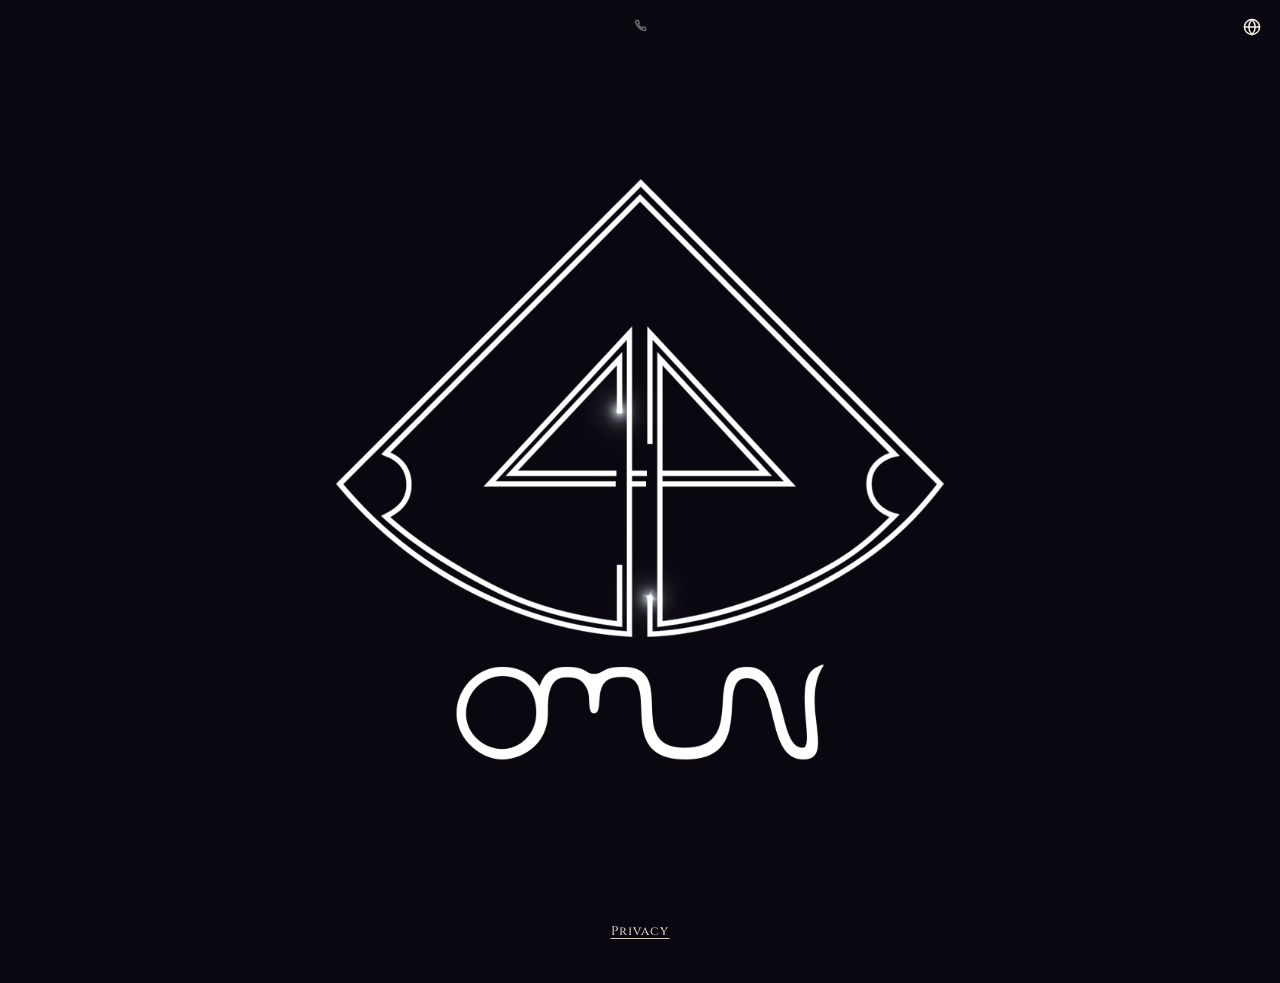
<file: index.html>
<!DOCTYPE html>
<html lang="en">
<head>
  <meta charset="utf-8">
  <meta name="viewport" content="width=device-width, initial-scale=1, viewport-fit=cover">
  <title>Omun</title>
  <meta name="description" content="Omun">
  <meta name="theme-color" content="#0B0710">
  <meta name="color-scheme" content="dark">
  <link rel="canonical" href="https://omun.net/">
  <link rel="alternate" hreflang="en" href="https://omun.net/">
  <link rel="alternate" hreflang="fr" href="https://omun.net/fr/">
  <link rel="alternate" hreflang="es" href="https://omun.net/es/">
  <link rel="alternate" hreflang="ca" href="https://omun.net/ca/">
  <link rel="alternate" hreflang="x-default" href="https://omun.net/">

  <meta property="og:type" content="website">
  <meta property="og:site_name" content="Omun">
  <meta property="og:title" content="Omun">
  <meta property="og:description" content="Omun">
  <meta property="og:url" content="https://omun.net/">
  <meta property="og:locale" content="en_GB">
  <meta property="og:locale:alternate" content="fr_FR">
  <meta property="og:locale:alternate" content="es_ES">
  <meta property="og:locale:alternate" content="ca_ES">
  <meta property="og:image" content="https://omun.net/assets/og.png">
  <meta property="og:image:width" content="1200">
  <meta property="og:image:height" content="630">
  <meta property="og:image:alt" content="Omun">
  <meta name="twitter:card" content="summary_large_image">
  <meta name="twitter:title" content="Omun">
  <meta name="twitter:description" content="Omun">
  <meta name="twitter:image" content="https://omun.net/assets/og.png">

  <link rel="icon" href="/favicon.ico" sizes="any">
  <link rel="icon" type="image/png" sizes="32x32" href="/assets/favicon-32.png">
  <link rel="icon" type="image/png" sizes="192x192" href="/assets/favicon-192.png">
  <link rel="icon" type="image/png" sizes="512x512" href="/assets/icon-512.png">
  <link rel="apple-touch-icon" href="/assets/apple-touch-icon.png">
  <link rel="stylesheet" href="/css/styles.css">
  <style>html,body{background:#0B0710;color:#F3EEE6}</style>
  <script>
    try {
      var saved = localStorage.getItem("omun-lang");
      var path = location.pathname;
      if ((path === "/" || path === "/index.html") && (saved === "fr" || saved === "es" || saved === "ca")) {
        location.replace("/" + saved + "/");
      }
    } catch (e) {}
  </script>
</head>
<body>
  <header class="site-header">
    <a class="skip" href="#content" data-i18n="skip">Skip to content</a>
    <nav class="social" aria-label="Social" data-i18n-aria="social.label">
      <ul id="social-list"></ul>
    </nav>
    <nav class="icon-nav" aria-label="Menu" data-i18n-aria="menu.label">
    <ul id="menu-list"></ul>
      <ul>
        <li class="contact">
          <button type="button" class="contact-btn" id="contact-btn" aria-haspopup="dialog" aria-expanded="false" aria-controls="contact-panel" data-i18n-aria="icon.contact" data-i18n-title="icon.contact" aria-label="Contact" title="Contact">
            <svg viewBox="0 0 24 24" width="20" height="20" aria-hidden="true" focusable="false">
              <path d="M8 4.2h2.1l1.1 2.9-1.5 1a11.2 11.2 0 0 0 5.2 5.2l1-1.5 2.9 1.1v2.1c0 .7-.5 1.3-1.2 1.4A14.4 14.4 0 0 1 6.6 5.4c.1-.7.7-1.2 1.4-1.2z" fill="none" stroke="currentColor" stroke-width="1.6" stroke-linejoin="round"></path>
            </svg>
          </button>
          <div id="contact-panel" class="contact-panel" role="dialog" aria-modal="false" aria-labelledby="contact-heading" hidden>
            <div class="contact-head">
              <h2 id="contact-heading" data-i18n="form.title">Contact</h2>
              <button type="button" class="contact-close" id="contact-close" data-i18n-aria="form.close" aria-label="Close">
                <svg viewBox="0 0 24 24" width="16" height="16" aria-hidden="true" focusable="false">
                  <path d="M6 6l12 12M18 6 6 18" fill="none" stroke="currentColor" stroke-width="1.6" stroke-linecap="round"></path>
                </svg>
              </button>
            </div>
            <form id="contact-form" class="contact-form" action="#" method="post">
              <div class="field-row">
                <div class="field">
                  <label for="contact-name"><span data-i18n="form.name">Name</span></label>
                  <input id="contact-name" name="name" type="text" autocomplete="given-name" required maxlength="80">
                </div>
                <div class="field">
                  <label for="contact-surname"><span data-i18n="form.surname">Surname</span> <span class="opt" data-i18n="form.optional">optional</span></label>
                  <input id="contact-surname" name="surname" type="text" autocomplete="family-name" maxlength="80">
                </div>
              </div>
              <div class="field">
                <label for="contact-email"><span data-i18n="form.email">Email</span></label>
                <input id="contact-email" name="email" type="email" autocomplete="email" inputmode="email" required maxlength="120">
              </div>
              <div class="field">
                <label for="contact-phone"><span data-i18n="form.phone">Phone</span> <span class="opt" data-i18n="form.optional">optional</span></label>
                <input id="contact-phone" name="phone" type="tel" autocomplete="tel" inputmode="tel" maxlength="40" pattern="[0-9 +().-]{0,40}">
              </div>
              <div class="field">
                <label for="contact-message"><span data-i18n="form.message">Message</span></label>
                <textarea id="contact-message" name="message" rows="4" required maxlength="4000"></textarea>
              </div>
              <div class="hp" aria-hidden="true">
                <label for="contact-company">Company</label>
                <input id="contact-company" name="company" type="text" tabindex="-1" autocomplete="off">
              </div>
              <button type="button" class="attach-btn" id="contact-attach">
                <svg viewBox="0 0 24 24" width="18" height="18" aria-hidden="true" focusable="false">
                  <path d="M8.2 12.4 13.5 7a3.2 3.2 0 0 1 4.5 4.5l-6.6 6.6a4.4 4.4 0 0 1-6.2-6.2l6.2-6.2" fill="none" stroke="currentColor" stroke-width="1.6" stroke-linecap="round"></path>
                </svg>
                <span data-i18n="form.attach">Attach files</span>
              </button>
              <input id="contact-file" class="file-input" type="file" accept="image/*,video/*,application/pdf" multiple tabindex="-1" aria-hidden="true">
              <ul class="file-list" id="contact-files" data-i18n-aria="form.fileList" aria-label="Attached files"></ul>
              <p class="file-total" id="contact-total" hidden></p>
              <p class="consent">
                <input id="contact-consent" name="consent" type="checkbox" required>
                <label for="contact-consent"><span data-i18n="form.consentBefore">I agree that my data may be used to answer this enquiry, as described in the </span></label><a href="/privacy/" data-i18n="form.privacy">privacy policy</a><span data-i18n="form.consentAfter">.</span>
              </p>
              <div class="form-notice">
                <p data-i18n="form.notice">The purpose is to answer your enquiry. The legal basis is your consent. This site stores nothing: your message and files are sent by email and kept only as long as needed to handle the enquiry, then deleted. For any request about your data (access, rectification, erasure, and so on) use this contact form. You can complain to the AEPD.</p>
                <p data-i18n="form.noticeAge">If you are under 14, you need permission from your father, mother or guardian.</p>
                <p data-i18n="form.noticeSensitive">Don't send sensitive data or photos or videos of other people without their permission.</p>
                <p><a href="/privacy/" data-i18n="form.noticePolicy">Privacy policy</a></p>
              </div>
              <div class="form-actions">
                <button type="submit" class="contact-send" id="contact-send" data-i18n="form.send">Send</button>
              </div>
              <p id="contact-status" class="form-status" role="status" aria-live="polite"></p>
            </form>
          </div>
        </li>
      </ul>
    </nav>
    <div class="lang">
      <button type="button" class="lang-btn" id="lang-btn" aria-haspopup="listbox" aria-expanded="false" aria-controls="lang-menu" aria-label="Choose language" data-i18n-aria="lang.label">
        <svg viewBox="0 0 24 24" width="22" height="22" aria-hidden="true" focusable="false">
          <circle cx="12" cy="12" r="8.25" fill="none" stroke="currentColor" stroke-width="1.6"></circle>
          <path d="M3.75 12h16.5" fill="none" stroke="currentColor" stroke-width="1.6" stroke-linecap="round"></path>
          <path d="M12 3.75c2.35 2.55 3.55 5.35 3.55 8.25s-1.2 5.7-3.55 8.25c-2.35-2.55-3.55-5.35-3.55-8.25s1.2-5.7 3.55-8.25z" fill="none" stroke="currentColor" stroke-width="1.6"></path>
        </svg>
      </button>
      <ul class="lang-menu" id="lang-menu" role="listbox" aria-labelledby="lang-btn" hidden>
        <li role="none"><a role="option" lang="en" hreflang="en" href="/" data-lang="en" aria-selected="true">English</a></li>
        <li role="none"><a role="option" lang="fr" hreflang="fr" href="/fr/" data-lang="fr" aria-selected="false">Français</a></li>
        <li role="none"><a role="option" lang="es" hreflang="es" href="/es/" data-lang="es" aria-selected="false">Español</a></li>
        <li role="none"><a role="option" lang="ca" hreflang="ca" href="/ca/" data-lang="ca" aria-selected="false">Català</a></li>
      </ul>
    </div>
  </header>

  <main id="content" class="hero">
    <div class="lockup">
      <div class="mark-frame" id="mark-frame">
        <button type="button" class="mark" id="mark" data-i18n-aria="logo.play" aria-label="Play the hidden game">
          <img class="logo-still" src="/assets/omun-spark-still.webp" alt="" width="800" height="602" decoding="async" fetchpriority="high" draggable="false">
          <video class="logo-motion" autoplay muted loop playsinline webkit-playsinline preload="none" width="800" height="602" tabindex="-1" aria-hidden="true" disablepictureinpicture></video>
        </button>
      </div>
      <h1 class="wordmark-title">
        <img class="wordmark" src="/assets/wordmark.png" alt="Omun" width="1000" height="274" data-i18n-alt="logo.alt" decoding="async" draggable="false">
      </h1>
    </div>
  </main>

  <footer class="site-footer">
    <p><a href="/privacy/" data-i18n="legal.privacy">Privacy</a></p>
  </footer>

  <script src="/js/config.js"></script>
  <script src="/js/site.js"></script>
  <script src="/js/contact.js"></script>
</body>
</html>
</file>
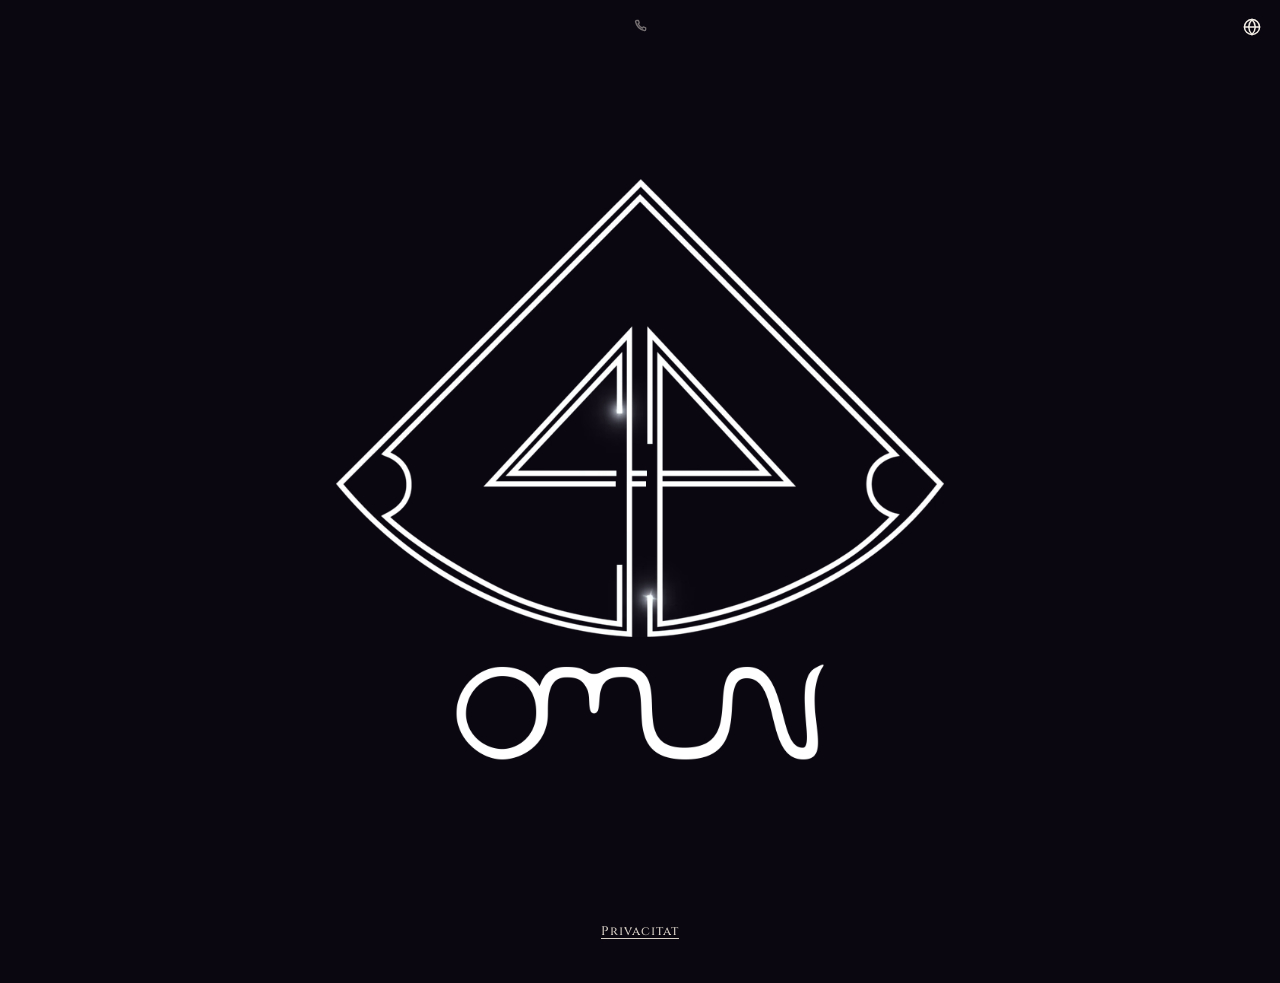
<file: ca/index.html>
<!DOCTYPE html>
<html lang="ca">
<head>
  <meta charset="utf-8">
  <meta name="viewport" content="width=device-width, initial-scale=1, viewport-fit=cover">
  <title>Omun</title>
  <meta name="description" content="Omun">
  <meta name="theme-color" content="#0B0710">
  <meta name="color-scheme" content="dark">
  <link rel="canonical" href="https://omun.net/ca/">
  <link rel="alternate" hreflang="en" href="https://omun.net/">
  <link rel="alternate" hreflang="fr" href="https://omun.net/fr/">
  <link rel="alternate" hreflang="es" href="https://omun.net/es/">
  <link rel="alternate" hreflang="ca" href="https://omun.net/ca/">
  <link rel="alternate" hreflang="x-default" href="https://omun.net/">

  <meta property="og:type" content="website">
  <meta property="og:site_name" content="Omun">
  <meta property="og:title" content="Omun">
  <meta property="og:description" content="Omun">
  <meta property="og:url" content="https://omun.net/ca/">
  <meta property="og:locale" content="ca_ES">
  <meta property="og:locale:alternate" content="en_GB">
  <meta property="og:locale:alternate" content="fr_FR">
  <meta property="og:locale:alternate" content="es_ES">
  <meta property="og:image" content="https://omun.net/assets/og.png">
  <meta property="og:image:width" content="1200">
  <meta property="og:image:height" content="630">
  <meta property="og:image:alt" content="Omun">
  <meta name="twitter:card" content="summary_large_image">
  <meta name="twitter:title" content="Omun">
  <meta name="twitter:description" content="Omun">
  <meta name="twitter:image" content="https://omun.net/assets/og.png">

  <link rel="icon" href="/favicon.ico" sizes="any">
  <link rel="icon" type="image/png" sizes="32x32" href="/assets/favicon-32.png">
  <link rel="icon" type="image/png" sizes="192x192" href="/assets/favicon-192.png">
  <link rel="icon" type="image/png" sizes="512x512" href="/assets/icon-512.png">
  <link rel="apple-touch-icon" href="/assets/apple-touch-icon.png">
  <link rel="stylesheet" href="/css/styles.css">
  <style>html,body{background:#0B0710;color:#F3EEE6}</style>
</head>
<body>
  <header class="site-header">
    <a class="skip" href="#content" data-i18n="skip">Salta al contingut</a>
    <nav class="social" aria-label="Xarxes" data-i18n-aria="social.label">
      <ul id="social-list"></ul>
    </nav>
    <nav class="icon-nav" aria-label="Menú" data-i18n-aria="menu.label">
    <ul id="menu-list"></ul>
      <ul>
        <li class="contact">
          <button type="button" class="contact-btn" id="contact-btn" aria-haspopup="dialog" aria-expanded="false" aria-controls="contact-panel" data-i18n-aria="icon.contact" data-i18n-title="icon.contact" aria-label="Contacte" title="Contacte">
            <svg viewBox="0 0 24 24" width="20" height="20" aria-hidden="true" focusable="false">
              <path d="M8 4.2h2.1l1.1 2.9-1.5 1a11.2 11.2 0 0 0 5.2 5.2l1-1.5 2.9 1.1v2.1c0 .7-.5 1.3-1.2 1.4A14.4 14.4 0 0 1 6.6 5.4c.1-.7.7-1.2 1.4-1.2z" fill="none" stroke="currentColor" stroke-width="1.6" stroke-linejoin="round"></path>
            </svg>
          </button>
          <div id="contact-panel" class="contact-panel" role="dialog" aria-modal="false" aria-labelledby="contact-heading" hidden>
            <div class="contact-head">
              <h2 id="contact-heading" data-i18n="form.title">Contacte</h2>
              <button type="button" class="contact-close" id="contact-close" data-i18n-aria="form.close" aria-label="Tanca">
                <svg viewBox="0 0 24 24" width="16" height="16" aria-hidden="true" focusable="false">
                  <path d="M6 6l12 12M18 6 6 18" fill="none" stroke="currentColor" stroke-width="1.6" stroke-linecap="round"></path>
                </svg>
              </button>
            </div>
            <form id="contact-form" class="contact-form" action="#" method="post">
              <div class="field-row">
                <div class="field">
                  <label for="contact-name"><span data-i18n="form.name">Nom</span></label>
                  <input id="contact-name" name="name" type="text" autocomplete="given-name" required maxlength="80">
                </div>
                <div class="field">
                  <label for="contact-surname"><span data-i18n="form.surname">Cognoms</span> <span class="opt" data-i18n="form.optional">opcional</span></label>
                  <input id="contact-surname" name="surname" type="text" autocomplete="family-name" maxlength="80">
                </div>
              </div>
              <div class="field">
                <label for="contact-email"><span data-i18n="form.email">Correu electrònic</span></label>
                <input id="contact-email" name="email" type="email" autocomplete="email" inputmode="email" required maxlength="120">
              </div>
              <div class="field">
                <label for="contact-phone"><span data-i18n="form.phone">Telèfon</span> <span class="opt" data-i18n="form.optional">opcional</span></label>
                <input id="contact-phone" name="phone" type="tel" autocomplete="tel" inputmode="tel" maxlength="40" pattern="[0-9 +().-]{0,40}">
              </div>
              <div class="field">
                <label for="contact-message"><span data-i18n="form.message">Missatge</span></label>
                <textarea id="contact-message" name="message" rows="4" required maxlength="4000"></textarea>
              </div>
              <div class="hp" aria-hidden="true">
                <label for="contact-company">Company</label>
                <input id="contact-company" name="company" type="text" tabindex="-1" autocomplete="off">
              </div>
              <button type="button" class="attach-btn" id="contact-attach">
                <svg viewBox="0 0 24 24" width="18" height="18" aria-hidden="true" focusable="false">
                  <path d="M8.2 12.4 13.5 7a3.2 3.2 0 0 1 4.5 4.5l-6.6 6.6a4.4 4.4 0 0 1-6.2-6.2l6.2-6.2" fill="none" stroke="currentColor" stroke-width="1.6" stroke-linecap="round"></path>
                </svg>
                <span data-i18n="form.attach">Adjunta fitxers</span>
              </button>
              <input id="contact-file" class="file-input" type="file" accept="image/*,video/*,application/pdf" multiple tabindex="-1" aria-hidden="true">
              <ul class="file-list" id="contact-files" data-i18n-aria="form.fileList" aria-label="Fitxers adjunts"></ul>
              <p class="file-total" id="contact-total" hidden></p>
              <p class="consent">
                <input id="contact-consent" name="consent" type="checkbox" required>
                <label for="contact-consent"><span data-i18n="form.consentBefore">Accepto que les meves dades s'utilitzin per respondre aquesta consulta, segons la </span></label><a href="/ca/privacy/" data-i18n="form.privacy">política de privacitat</a><span data-i18n="form.consentAfter">.</span>
              </p>
              <div class="form-notice">
                <p data-i18n="form.notice">La finalitat és respondre la teva consulta. La base legal és el teu consentiment. Aquest lloc no desa res: el missatge i els fitxers s'envien per correu i es conserven només el temps necessari per atendre la consulta, i després s'esborren. Per a qualsevol sol·licitud sobre les teves dades (accés, rectificació, supressió i la resta) fes servir aquest formulari. Pots reclamar davant l'AEPD.</p>
                <p data-i18n="form.noticeAge">Si tens menys de 14 anys, necessites el permís del teu pare, mare o tutor.</p>
                <p data-i18n="form.noticeSensitive">No enviïs dades sensibles ni fotos o vídeos d'altres persones sense el seu permís.</p>
                <p><a href="/ca/privacy/" data-i18n="form.noticePolicy">Política de privacitat</a></p>
              </div>
              <div class="form-actions">
                <button type="submit" class="contact-send" id="contact-send" data-i18n="form.send">Envia</button>
              </div>
              <p id="contact-status" class="form-status" role="status" aria-live="polite"></p>
            </form>
          </div>
        </li>
      </ul>
    </nav>
    <div class="lang">
      <button type="button" class="lang-btn" id="lang-btn" aria-haspopup="listbox" aria-expanded="false" aria-controls="lang-menu" aria-label="Tria l'idioma" data-i18n-aria="lang.label">
        <svg viewBox="0 0 24 24" width="22" height="22" aria-hidden="true" focusable="false">
          <circle cx="12" cy="12" r="8.25" fill="none" stroke="currentColor" stroke-width="1.6"></circle>
          <path d="M3.75 12h16.5" fill="none" stroke="currentColor" stroke-width="1.6" stroke-linecap="round"></path>
          <path d="M12 3.75c2.35 2.55 3.55 5.35 3.55 8.25s-1.2 5.7-3.55 8.25c-2.35-2.55-3.55-5.35-3.55-8.25s1.2-5.7 3.55-8.25z" fill="none" stroke="currentColor" stroke-width="1.6"></path>
        </svg>
      </button>
      <ul class="lang-menu" id="lang-menu" role="listbox" aria-labelledby="lang-btn" hidden>
        <li role="none"><a role="option" lang="en" hreflang="en" href="/" data-lang="en" aria-selected="false">English</a></li>
        <li role="none"><a role="option" lang="fr" hreflang="fr" href="/fr/" data-lang="fr" aria-selected="false">Français</a></li>
        <li role="none"><a role="option" lang="es" hreflang="es" href="/es/" data-lang="es" aria-selected="false">Español</a></li>
        <li role="none"><a role="option" lang="ca" hreflang="ca" href="/ca/" data-lang="ca" aria-selected="true">Català</a></li>
      </ul>
    </div>
  </header>

  <main id="content" class="hero">
    <div class="lockup">
      <div class="mark-frame" id="mark-frame">
        <button type="button" class="mark" id="mark" data-i18n-aria="logo.play" aria-label="Juga al joc amagat">
          <img class="logo-still" src="/assets/omun-spark-still.webp" alt="" width="800" height="602" decoding="async" fetchpriority="high" draggable="false">
          <video class="logo-motion" autoplay muted loop playsinline webkit-playsinline preload="none" width="800" height="602" tabindex="-1" aria-hidden="true" disablepictureinpicture></video>
        </button>
      </div>
      <h1 class="wordmark-title">
        <img class="wordmark" src="/assets/wordmark.png" alt="Omun" width="1000" height="274" data-i18n-alt="logo.alt" decoding="async" draggable="false">
      </h1>
    </div>
  </main>

  <footer class="site-footer">
    <p><a href="/ca/privacy/" data-i18n="legal.privacy">Privacitat</a></p>
  </footer>

  <script src="/js/config.js"></script>
  <script src="/js/site.js"></script>
  <script src="/js/contact.js"></script>
</body>
</html>
</file>
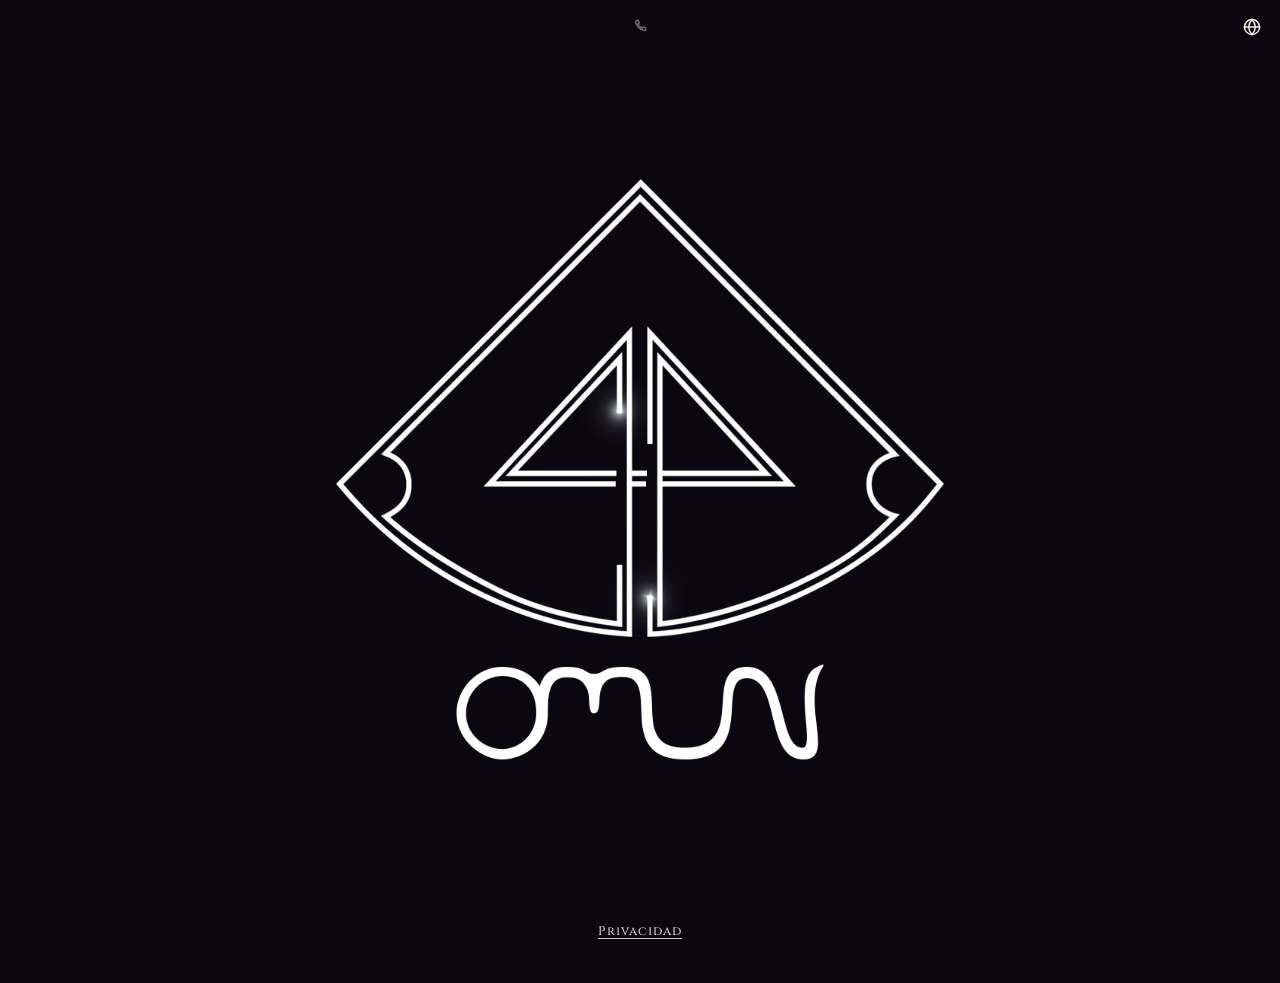
<file: es/index.html>
<!DOCTYPE html>
<html lang="es">
<head>
  <meta charset="utf-8">
  <meta name="viewport" content="width=device-width, initial-scale=1, viewport-fit=cover">
  <title>Omun</title>
  <meta name="description" content="Omun">
  <meta name="theme-color" content="#0B0710">
  <meta name="color-scheme" content="dark">
  <link rel="canonical" href="https://omun.net/es/">
  <link rel="alternate" hreflang="en" href="https://omun.net/">
  <link rel="alternate" hreflang="fr" href="https://omun.net/fr/">
  <link rel="alternate" hreflang="es" href="https://omun.net/es/">
  <link rel="alternate" hreflang="ca" href="https://omun.net/ca/">
  <link rel="alternate" hreflang="x-default" href="https://omun.net/">

  <meta property="og:type" content="website">
  <meta property="og:site_name" content="Omun">
  <meta property="og:title" content="Omun">
  <meta property="og:description" content="Omun">
  <meta property="og:url" content="https://omun.net/es/">
  <meta property="og:locale" content="es_ES">
  <meta property="og:locale:alternate" content="en_GB">
  <meta property="og:locale:alternate" content="fr_FR">
  <meta property="og:locale:alternate" content="ca_ES">
  <meta property="og:image" content="https://omun.net/assets/og.png">
  <meta property="og:image:width" content="1200">
  <meta property="og:image:height" content="630">
  <meta property="og:image:alt" content="Omun">
  <meta name="twitter:card" content="summary_large_image">
  <meta name="twitter:title" content="Omun">
  <meta name="twitter:description" content="Omun">
  <meta name="twitter:image" content="https://omun.net/assets/og.png">

  <link rel="icon" href="/favicon.ico" sizes="any">
  <link rel="icon" type="image/png" sizes="32x32" href="/assets/favicon-32.png">
  <link rel="icon" type="image/png" sizes="192x192" href="/assets/favicon-192.png">
  <link rel="icon" type="image/png" sizes="512x512" href="/assets/icon-512.png">
  <link rel="apple-touch-icon" href="/assets/apple-touch-icon.png">
  <link rel="stylesheet" href="/css/styles.css">
  <style>html,body{background:#0B0710;color:#F3EEE6}</style>
</head>
<body>
  <header class="site-header">
    <a class="skip" href="#content" data-i18n="skip">Saltar al contenido</a>
    <nav class="social" aria-label="Redes" data-i18n-aria="social.label">
      <ul id="social-list"></ul>
    </nav>
    <nav class="icon-nav" aria-label="Menú" data-i18n-aria="menu.label">
    <ul id="menu-list"></ul>
      <ul>
        <li class="contact">
          <button type="button" class="contact-btn" id="contact-btn" aria-haspopup="dialog" aria-expanded="false" aria-controls="contact-panel" data-i18n-aria="icon.contact" data-i18n-title="icon.contact" aria-label="Contacto" title="Contacto">
            <svg viewBox="0 0 24 24" width="20" height="20" aria-hidden="true" focusable="false">
              <path d="M8 4.2h2.1l1.1 2.9-1.5 1a11.2 11.2 0 0 0 5.2 5.2l1-1.5 2.9 1.1v2.1c0 .7-.5 1.3-1.2 1.4A14.4 14.4 0 0 1 6.6 5.4c.1-.7.7-1.2 1.4-1.2z" fill="none" stroke="currentColor" stroke-width="1.6" stroke-linejoin="round"></path>
            </svg>
          </button>
          <div id="contact-panel" class="contact-panel" role="dialog" aria-modal="false" aria-labelledby="contact-heading" hidden>
            <div class="contact-head">
              <h2 id="contact-heading" data-i18n="form.title">Contacto</h2>
              <button type="button" class="contact-close" id="contact-close" data-i18n-aria="form.close" aria-label="Cerrar">
                <svg viewBox="0 0 24 24" width="16" height="16" aria-hidden="true" focusable="false">
                  <path d="M6 6l12 12M18 6 6 18" fill="none" stroke="currentColor" stroke-width="1.6" stroke-linecap="round"></path>
                </svg>
              </button>
            </div>
            <form id="contact-form" class="contact-form" action="#" method="post">
              <div class="field-row">
                <div class="field">
                  <label for="contact-name"><span data-i18n="form.name">Nombre</span></label>
                  <input id="contact-name" name="name" type="text" autocomplete="given-name" required maxlength="80">
                </div>
                <div class="field">
                  <label for="contact-surname"><span data-i18n="form.surname">Apellidos</span> <span class="opt" data-i18n="form.optional">opcional</span></label>
                  <input id="contact-surname" name="surname" type="text" autocomplete="family-name" maxlength="80">
                </div>
              </div>
              <div class="field">
                <label for="contact-email"><span data-i18n="form.email">Correo electrónico</span></label>
                <input id="contact-email" name="email" type="email" autocomplete="email" inputmode="email" required maxlength="120">
              </div>
              <div class="field">
                <label for="contact-phone"><span data-i18n="form.phone">Teléfono</span> <span class="opt" data-i18n="form.optional">opcional</span></label>
                <input id="contact-phone" name="phone" type="tel" autocomplete="tel" inputmode="tel" maxlength="40" pattern="[0-9 +().-]{0,40}">
              </div>
              <div class="field">
                <label for="contact-message"><span data-i18n="form.message">Mensaje</span></label>
                <textarea id="contact-message" name="message" rows="4" required maxlength="4000"></textarea>
              </div>
              <div class="hp" aria-hidden="true">
                <label for="contact-company">Company</label>
                <input id="contact-company" name="company" type="text" tabindex="-1" autocomplete="off">
              </div>
              <button type="button" class="attach-btn" id="contact-attach">
                <svg viewBox="0 0 24 24" width="18" height="18" aria-hidden="true" focusable="false">
                  <path d="M8.2 12.4 13.5 7a3.2 3.2 0 0 1 4.5 4.5l-6.6 6.6a4.4 4.4 0 0 1-6.2-6.2l6.2-6.2" fill="none" stroke="currentColor" stroke-width="1.6" stroke-linecap="round"></path>
                </svg>
                <span data-i18n="form.attach">Adjuntar archivos</span>
              </button>
              <input id="contact-file" class="file-input" type="file" accept="image/*,video/*,application/pdf" multiple tabindex="-1" aria-hidden="true">
              <ul class="file-list" id="contact-files" data-i18n-aria="form.fileList" aria-label="Archivos adjuntos"></ul>
              <p class="file-total" id="contact-total" hidden></p>
              <p class="consent">
                <input id="contact-consent" name="consent" type="checkbox" required>
                <label for="contact-consent"><span data-i18n="form.consentBefore">Acepto que mis datos se usen para responder a esta consulta, según la </span></label><a href="/es/privacy/" data-i18n="form.privacy">política de privacidad</a><span data-i18n="form.consentAfter">.</span>
              </p>
              <div class="form-notice">
                <p data-i18n="form.notice">La finalidad es responder a tu consulta. La base legal es tu consentimiento. Este sitio no guarda nada: el mensaje y los archivos se envían por correo y se conservan solo el tiempo necesario para atender la consulta, y después se borran. Para cualquier solicitud sobre tus datos (acceso, rectificación, supresión y demás) usa este formulario. Puedes reclamar ante la AEPD.</p>
                <p data-i18n="form.noticeAge">Si tienes menos de 14 años, necesitas el permiso de tu padre, madre o tutor.</p>
                <p data-i18n="form.noticeSensitive">No envíes datos sensibles ni fotos o vídeos de otras personas sin su permiso.</p>
                <p><a href="/es/privacy/" data-i18n="form.noticePolicy">Política de privacidad</a></p>
              </div>
              <div class="form-actions">
                <button type="submit" class="contact-send" id="contact-send" data-i18n="form.send">Enviar</button>
              </div>
              <p id="contact-status" class="form-status" role="status" aria-live="polite"></p>
            </form>
          </div>
        </li>
      </ul>
    </nav>
    <div class="lang">
      <button type="button" class="lang-btn" id="lang-btn" aria-haspopup="listbox" aria-expanded="false" aria-controls="lang-menu" aria-label="Elegir idioma" data-i18n-aria="lang.label">
        <svg viewBox="0 0 24 24" width="22" height="22" aria-hidden="true" focusable="false">
          <circle cx="12" cy="12" r="8.25" fill="none" stroke="currentColor" stroke-width="1.6"></circle>
          <path d="M3.75 12h16.5" fill="none" stroke="currentColor" stroke-width="1.6" stroke-linecap="round"></path>
          <path d="M12 3.75c2.35 2.55 3.55 5.35 3.55 8.25s-1.2 5.7-3.55 8.25c-2.35-2.55-3.55-5.35-3.55-8.25s1.2-5.7 3.55-8.25z" fill="none" stroke="currentColor" stroke-width="1.6"></path>
        </svg>
      </button>
      <ul class="lang-menu" id="lang-menu" role="listbox" aria-labelledby="lang-btn" hidden>
        <li role="none"><a role="option" lang="en" hreflang="en" href="/" data-lang="en" aria-selected="false">English</a></li>
        <li role="none"><a role="option" lang="fr" hreflang="fr" href="/fr/" data-lang="fr" aria-selected="false">Français</a></li>
        <li role="none"><a role="option" lang="es" hreflang="es" href="/es/" data-lang="es" aria-selected="true">Español</a></li>
        <li role="none"><a role="option" lang="ca" hreflang="ca" href="/ca/" data-lang="ca" aria-selected="false">Català</a></li>
      </ul>
    </div>
  </header>

  <main id="content" class="hero">
    <div class="lockup">
      <div class="mark-frame" id="mark-frame">
        <button type="button" class="mark" id="mark" data-i18n-aria="logo.play" aria-label="Jugar al juego oculto">
          <img class="logo-still" src="/assets/omun-spark-still.webp" alt="" width="800" height="602" decoding="async" fetchpriority="high" draggable="false">
          <video class="logo-motion" autoplay muted loop playsinline webkit-playsinline preload="none" width="800" height="602" tabindex="-1" aria-hidden="true" disablepictureinpicture></video>
        </button>
      </div>
      <h1 class="wordmark-title">
        <img class="wordmark" src="/assets/wordmark.png" alt="Omun" width="1000" height="274" data-i18n-alt="logo.alt" decoding="async" draggable="false">
      </h1>
    </div>
  </main>

  <footer class="site-footer">
    <p><a href="/es/privacy/" data-i18n="legal.privacy">Privacidad</a></p>
  </footer>

  <script src="/js/config.js"></script>
  <script src="/js/site.js"></script>
  <script src="/js/contact.js"></script>
</body>
</html>
</file>
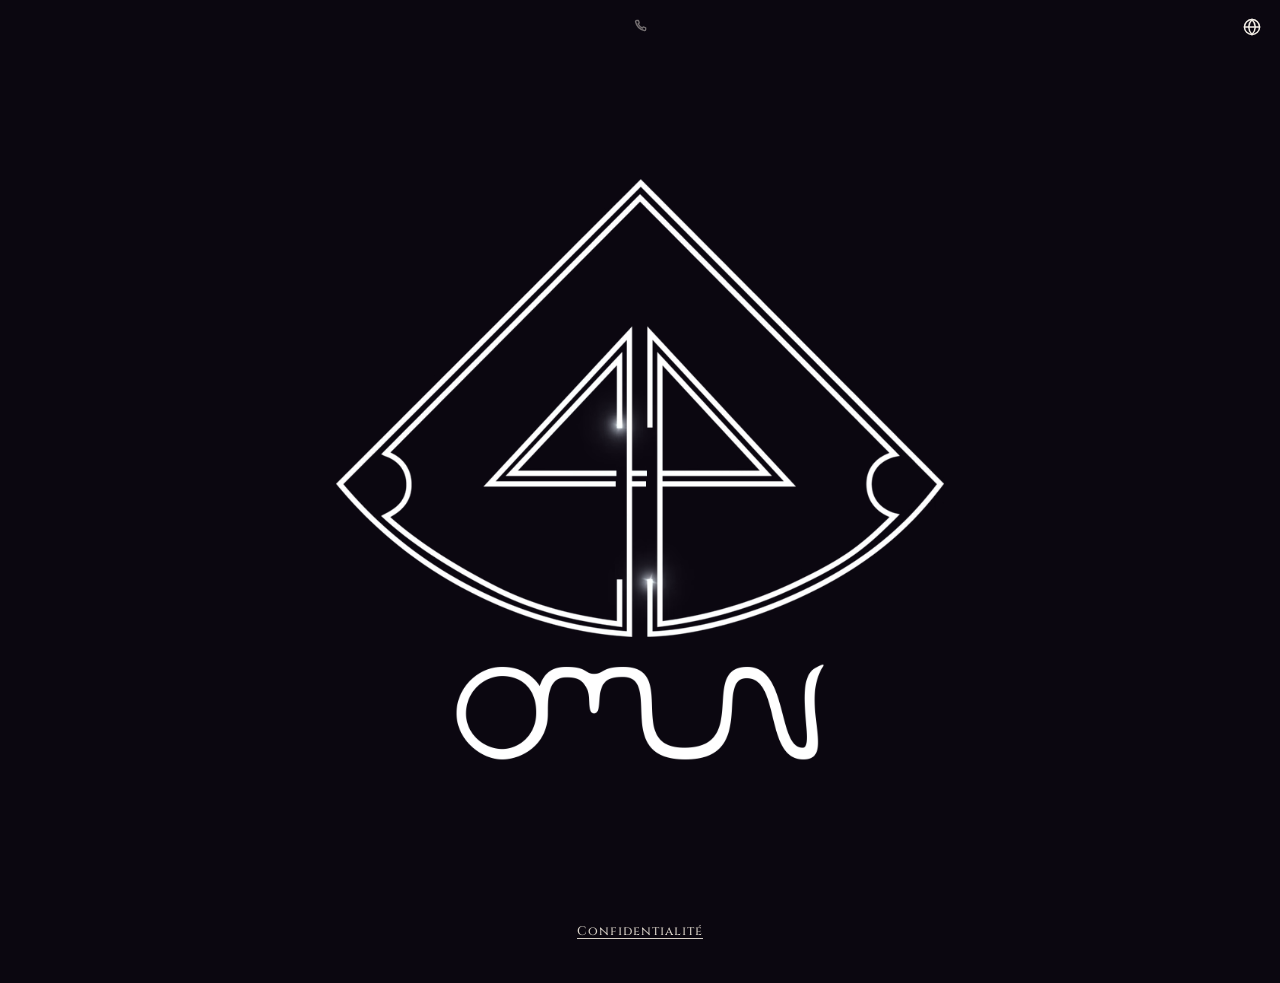
<file: fr/index.html>
<!DOCTYPE html>
<html lang="fr">
<head>
  <meta charset="utf-8">
  <meta name="viewport" content="width=device-width, initial-scale=1, viewport-fit=cover">
  <title>Omun</title>
  <meta name="description" content="Omun">
  <meta name="theme-color" content="#0B0710">
  <meta name="color-scheme" content="dark">
  <link rel="canonical" href="https://omun.net/fr/">
  <link rel="alternate" hreflang="en" href="https://omun.net/">
  <link rel="alternate" hreflang="fr" href="https://omun.net/fr/">
  <link rel="alternate" hreflang="es" href="https://omun.net/es/">
  <link rel="alternate" hreflang="ca" href="https://omun.net/ca/">
  <link rel="alternate" hreflang="x-default" href="https://omun.net/">

  <meta property="og:type" content="website">
  <meta property="og:site_name" content="Omun">
  <meta property="og:title" content="Omun">
  <meta property="og:description" content="Omun">
  <meta property="og:url" content="https://omun.net/fr/">
  <meta property="og:locale" content="fr_FR">
  <meta property="og:locale:alternate" content="en_GB">
  <meta property="og:locale:alternate" content="es_ES">
  <meta property="og:locale:alternate" content="ca_ES">
  <meta property="og:image" content="https://omun.net/assets/og.png">
  <meta property="og:image:width" content="1200">
  <meta property="og:image:height" content="630">
  <meta property="og:image:alt" content="Omun">
  <meta name="twitter:card" content="summary_large_image">
  <meta name="twitter:title" content="Omun">
  <meta name="twitter:description" content="Omun">
  <meta name="twitter:image" content="https://omun.net/assets/og.png">

  <link rel="icon" href="/favicon.ico" sizes="any">
  <link rel="icon" type="image/png" sizes="32x32" href="/assets/favicon-32.png">
  <link rel="icon" type="image/png" sizes="192x192" href="/assets/favicon-192.png">
  <link rel="icon" type="image/png" sizes="512x512" href="/assets/icon-512.png">
  <link rel="apple-touch-icon" href="/assets/apple-touch-icon.png">
  <link rel="stylesheet" href="/css/styles.css">
  <style>html,body{background:#0B0710;color:#F3EEE6}</style>
</head>
<body>
  <header class="site-header">
    <a class="skip" href="#content" data-i18n="skip">Aller au contenu</a>
    <nav class="social" aria-label="Réseaux" data-i18n-aria="social.label">
      <ul id="social-list"></ul>
    </nav>
    <nav class="icon-nav" aria-label="Menu" data-i18n-aria="menu.label">
    <ul id="menu-list"></ul>
      <ul>
        <li class="contact">
          <button type="button" class="contact-btn" id="contact-btn" aria-haspopup="dialog" aria-expanded="false" aria-controls="contact-panel" data-i18n-aria="icon.contact" data-i18n-title="icon.contact" aria-label="Contact" title="Contact">
            <svg viewBox="0 0 24 24" width="20" height="20" aria-hidden="true" focusable="false">
              <path d="M8 4.2h2.1l1.1 2.9-1.5 1a11.2 11.2 0 0 0 5.2 5.2l1-1.5 2.9 1.1v2.1c0 .7-.5 1.3-1.2 1.4A14.4 14.4 0 0 1 6.6 5.4c.1-.7.7-1.2 1.4-1.2z" fill="none" stroke="currentColor" stroke-width="1.6" stroke-linejoin="round"></path>
            </svg>
          </button>
          <div id="contact-panel" class="contact-panel" role="dialog" aria-modal="false" aria-labelledby="contact-heading" hidden>
            <div class="contact-head">
              <h2 id="contact-heading" data-i18n="form.title">Contact</h2>
              <button type="button" class="contact-close" id="contact-close" data-i18n-aria="form.close" aria-label="Fermer">
                <svg viewBox="0 0 24 24" width="16" height="16" aria-hidden="true" focusable="false">
                  <path d="M6 6l12 12M18 6 6 18" fill="none" stroke="currentColor" stroke-width="1.6" stroke-linecap="round"></path>
                </svg>
              </button>
            </div>
            <form id="contact-form" class="contact-form" action="#" method="post">
              <div class="field-row">
                <div class="field">
                  <label for="contact-name"><span data-i18n="form.name">Prénom</span></label>
                  <input id="contact-name" name="name" type="text" autocomplete="given-name" required maxlength="80">
                </div>
                <div class="field">
                  <label for="contact-surname"><span data-i18n="form.surname">Nom</span> <span class="opt" data-i18n="form.optional">facultatif</span></label>
                  <input id="contact-surname" name="surname" type="text" autocomplete="family-name" maxlength="80">
                </div>
              </div>
              <div class="field">
                <label for="contact-email"><span data-i18n="form.email">Courriel</span></label>
                <input id="contact-email" name="email" type="email" autocomplete="email" inputmode="email" required maxlength="120">
              </div>
              <div class="field">
                <label for="contact-phone"><span data-i18n="form.phone">Téléphone</span> <span class="opt" data-i18n="form.optional">facultatif</span></label>
                <input id="contact-phone" name="phone" type="tel" autocomplete="tel" inputmode="tel" maxlength="40" pattern="[0-9 +().-]{0,40}">
              </div>
              <div class="field">
                <label for="contact-message"><span data-i18n="form.message">Message</span></label>
                <textarea id="contact-message" name="message" rows="4" required maxlength="4000"></textarea>
              </div>
              <div class="hp" aria-hidden="true">
                <label for="contact-company">Company</label>
                <input id="contact-company" name="company" type="text" tabindex="-1" autocomplete="off">
              </div>
              <button type="button" class="attach-btn" id="contact-attach">
                <svg viewBox="0 0 24 24" width="18" height="18" aria-hidden="true" focusable="false">
                  <path d="M8.2 12.4 13.5 7a3.2 3.2 0 0 1 4.5 4.5l-6.6 6.6a4.4 4.4 0 0 1-6.2-6.2l6.2-6.2" fill="none" stroke="currentColor" stroke-width="1.6" stroke-linecap="round"></path>
                </svg>
                <span data-i18n="form.attach">Joindre des fichiers</span>
              </button>
              <input id="contact-file" class="file-input" type="file" accept="image/*,video/*,application/pdf" multiple tabindex="-1" aria-hidden="true">
              <ul class="file-list" id="contact-files" data-i18n-aria="form.fileList" aria-label="Fichiers joints"></ul>
              <p class="file-total" id="contact-total" hidden></p>
              <p class="consent">
                <input id="contact-consent" name="consent" type="checkbox" required>
                <label for="contact-consent"><span data-i18n="form.consentBefore">J'accepte que mes données soient utilisées pour répondre à cette demande, selon la </span></label><a href="/fr/privacy/" data-i18n="form.privacy">politique de confidentialité</a><span data-i18n="form.consentAfter">.</span>
              </p>
              <div class="form-notice">
                <p data-i18n="form.notice">La finalité est de répondre à votre demande. La base légale est votre consentement. Ce site ne conserve rien : le message et les fichiers sont envoyés par courrier et ne sont gardés que le temps nécessaire pour traiter la demande, puis supprimés. Pour toute demande concernant vos données (accès, rectification, effacement, etc.), utilisez ce formulaire. Vous pouvez introduire une réclamation auprès de l'AEPD.</p>
                <p data-i18n="form.noticeAge">Si vous avez moins de 14 ans, l'autorisation de votre père, de votre mère ou de votre tuteur est nécessaire.</p>
                <p data-i18n="form.noticeSensitive">N'envoyez pas de données sensibles, ni de photos ou de vidéos d'autres personnes sans leur autorisation.</p>
                <p><a href="/fr/privacy/" data-i18n="form.noticePolicy">Politique de confidentialité</a></p>
              </div>
              <div class="form-actions">
                <button type="submit" class="contact-send" id="contact-send" data-i18n="form.send">Envoyer</button>
              </div>
              <p id="contact-status" class="form-status" role="status" aria-live="polite"></p>
            </form>
          </div>
        </li>
      </ul>
    </nav>
    <div class="lang">
      <button type="button" class="lang-btn" id="lang-btn" aria-haspopup="listbox" aria-expanded="false" aria-controls="lang-menu" aria-label="Choisir la langue" data-i18n-aria="lang.label">
        <svg viewBox="0 0 24 24" width="22" height="22" aria-hidden="true" focusable="false">
          <circle cx="12" cy="12" r="8.25" fill="none" stroke="currentColor" stroke-width="1.6"></circle>
          <path d="M3.75 12h16.5" fill="none" stroke="currentColor" stroke-width="1.6" stroke-linecap="round"></path>
          <path d="M12 3.75c2.35 2.55 3.55 5.35 3.55 8.25s-1.2 5.7-3.55 8.25c-2.35-2.55-3.55-5.35-3.55-8.25s1.2-5.7 3.55-8.25z" fill="none" stroke="currentColor" stroke-width="1.6"></path>
        </svg>
      </button>
      <ul class="lang-menu" id="lang-menu" role="listbox" aria-labelledby="lang-btn" hidden>
        <li role="none"><a role="option" lang="en" hreflang="en" href="/" data-lang="en" aria-selected="false">English</a></li>
        <li role="none"><a role="option" lang="fr" hreflang="fr" href="/fr/" data-lang="fr" aria-selected="true">Français</a></li>
        <li role="none"><a role="option" lang="es" hreflang="es" href="/es/" data-lang="es" aria-selected="false">Español</a></li>
        <li role="none"><a role="option" lang="ca" hreflang="ca" href="/ca/" data-lang="ca" aria-selected="false">Català</a></li>
      </ul>
    </div>
  </header>

  <main id="content" class="hero">
    <div class="lockup">
      <div class="mark-frame" id="mark-frame">
        <button type="button" class="mark" id="mark" data-i18n-aria="logo.play" aria-label="Jouer au jeu caché">
          <img class="logo-still" src="/assets/omun-spark-still.webp" alt="" width="800" height="602" decoding="async" fetchpriority="high" draggable="false">
          <video class="logo-motion" autoplay muted loop playsinline webkit-playsinline preload="none" width="800" height="602" tabindex="-1" aria-hidden="true" disablepictureinpicture></video>
        </button>
      </div>
      <h1 class="wordmark-title">
        <img class="wordmark" src="/assets/wordmark.png" alt="Omun" width="1000" height="274" data-i18n-alt="logo.alt" decoding="async" draggable="false">
      </h1>
    </div>
  </main>

  <footer class="site-footer">
    <p><a href="/fr/privacy/" data-i18n="legal.privacy">Confidentialité</a></p>
  </footer>

  <script src="/js/config.js"></script>
  <script src="/js/site.js"></script>
  <script src="/js/contact.js"></script>
</body>
</html>
</file>
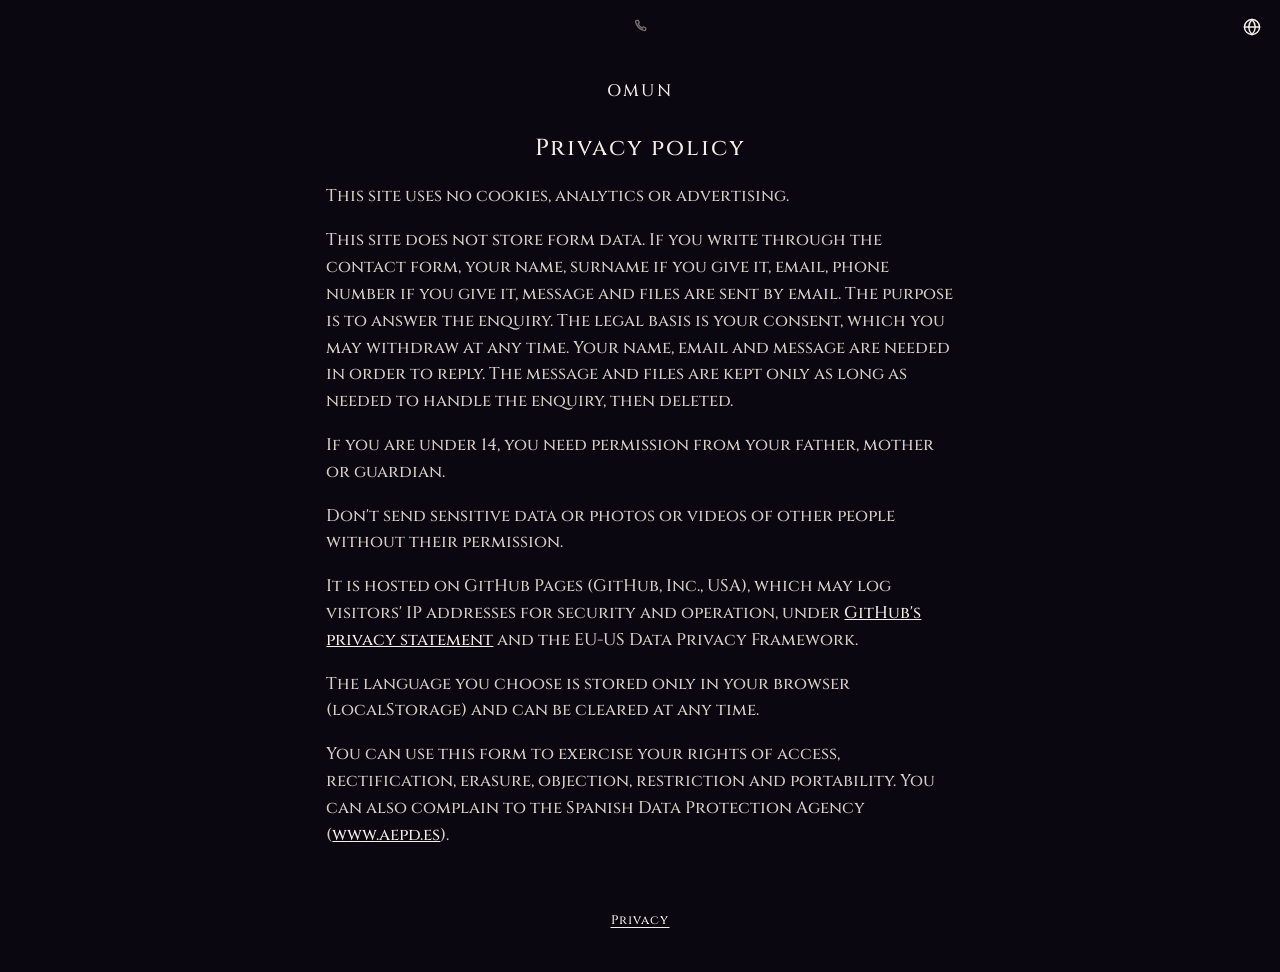
<file: privacy/index.html>
<!DOCTYPE html>
<html lang="en">
<head>
  <meta charset="utf-8">
  <meta name="viewport" content="width=device-width, initial-scale=1, viewport-fit=cover">
  <title>Privacy policy — Omun</title>
  <meta name="description" content="Privacy policy">
  <meta name="theme-color" content="#0B0710">
  <meta name="color-scheme" content="dark">
  <link rel="canonical" href="https://omun.net/privacy/">
  <link rel="alternate" hreflang="en" href="https://omun.net/privacy/">
  <link rel="alternate" hreflang="fr" href="https://omun.net/fr/privacy/">
  <link rel="alternate" hreflang="es" href="https://omun.net/es/privacy/">
  <link rel="alternate" hreflang="ca" href="https://omun.net/ca/privacy/">
  <link rel="alternate" hreflang="x-default" href="https://omun.net/privacy/">

  <meta property="og:type" content="website">
  <meta property="og:site_name" content="Omun">
  <meta property="og:title" content="Omun">
  <meta property="og:description" content="Omun">
  <meta property="og:url" content="https://omun.net/privacy/">
  <meta property="og:locale" content="en_GB">
  <meta property="og:locale:alternate" content="fr_FR">
  <meta property="og:locale:alternate" content="es_ES">
  <meta property="og:locale:alternate" content="ca_ES">
  <meta property="og:image" content="https://omun.net/assets/og.png">
  <meta property="og:image:width" content="1200">
  <meta property="og:image:height" content="630">
  <meta property="og:image:alt" content="Omun">
  <meta name="twitter:card" content="summary_large_image">
  <meta name="twitter:title" content="Omun">
  <meta name="twitter:description" content="Omun">
  <meta name="twitter:image" content="https://omun.net/assets/og.png">

  <link rel="icon" href="/favicon.ico" sizes="any">
  <link rel="icon" type="image/png" sizes="32x32" href="/assets/favicon-32.png">
  <link rel="icon" type="image/png" sizes="192x192" href="/assets/favicon-192.png">
  <link rel="icon" type="image/png" sizes="512x512" href="/assets/icon-512.png">
  <link rel="apple-touch-icon" href="/assets/apple-touch-icon.png">
  <link rel="stylesheet" href="/css/styles.css">
  <style>html,body{background:#0B0710;color:#F3EEE6}</style>
  <script>
    try {
      var saved = localStorage.getItem("omun-lang");
      var path = location.pathname;
      if ((path === "/privacy/" || path === "/privacy/index.html") && (saved === "fr" || saved === "es" || saved === "ca")) {
        location.replace("/" + saved + "/privacy/");
      }
    } catch (e) {}
  </script>
</head>
<body data-page="privacy">
  <header class="site-header">
    <a class="skip" href="#content" data-i18n="skip">Skip to content</a>
    <nav class="social" aria-label="Social" data-i18n-aria="social.label">
      <ul id="social-list"></ul>
    </nav>
    <nav class="icon-nav" aria-label="Menu" data-i18n-aria="menu.label">
    <ul id="menu-list"></ul>
      <ul>
        <li class="contact">
          <button type="button" class="contact-btn" id="contact-btn" aria-haspopup="dialog" aria-expanded="false" aria-controls="contact-panel" data-i18n-aria="icon.contact" data-i18n-title="icon.contact" aria-label="Contact" title="Contact">
            <svg viewBox="0 0 24 24" width="20" height="20" aria-hidden="true" focusable="false">
              <path d="M8 4.2h2.1l1.1 2.9-1.5 1a11.2 11.2 0 0 0 5.2 5.2l1-1.5 2.9 1.1v2.1c0 .7-.5 1.3-1.2 1.4A14.4 14.4 0 0 1 6.6 5.4c.1-.7.7-1.2 1.4-1.2z" fill="none" stroke="currentColor" stroke-width="1.6" stroke-linejoin="round"></path>
            </svg>
          </button>
          <div id="contact-panel" class="contact-panel" role="dialog" aria-modal="false" aria-labelledby="contact-heading" hidden>
            <div class="contact-head">
              <h2 id="contact-heading" data-i18n="form.title">Contact</h2>
              <button type="button" class="contact-close" id="contact-close" data-i18n-aria="form.close" aria-label="Close">
                <svg viewBox="0 0 24 24" width="16" height="16" aria-hidden="true" focusable="false">
                  <path d="M6 6l12 12M18 6 6 18" fill="none" stroke="currentColor" stroke-width="1.6" stroke-linecap="round"></path>
                </svg>
              </button>
            </div>
            <form id="contact-form" class="contact-form" action="#" method="post">
              <div class="field-row">
                <div class="field">
                  <label for="contact-name"><span data-i18n="form.name">Name</span></label>
                  <input id="contact-name" name="name" type="text" autocomplete="given-name" required maxlength="80">
                </div>
                <div class="field">
                  <label for="contact-surname"><span data-i18n="form.surname">Surname</span> <span class="opt" data-i18n="form.optional">optional</span></label>
                  <input id="contact-surname" name="surname" type="text" autocomplete="family-name" maxlength="80">
                </div>
              </div>
              <div class="field">
                <label for="contact-email"><span data-i18n="form.email">Email</span></label>
                <input id="contact-email" name="email" type="email" autocomplete="email" inputmode="email" required maxlength="120">
              </div>
              <div class="field">
                <label for="contact-phone"><span data-i18n="form.phone">Phone</span> <span class="opt" data-i18n="form.optional">optional</span></label>
                <input id="contact-phone" name="phone" type="tel" autocomplete="tel" inputmode="tel" maxlength="40" pattern="[0-9 +().-]{0,40}">
              </div>
              <div class="field">
                <label for="contact-message"><span data-i18n="form.message">Message</span></label>
                <textarea id="contact-message" name="message" rows="4" required maxlength="4000"></textarea>
              </div>
              <div class="hp" aria-hidden="true">
                <label for="contact-company">Company</label>
                <input id="contact-company" name="company" type="text" tabindex="-1" autocomplete="off">
              </div>
              <button type="button" class="attach-btn" id="contact-attach">
                <svg viewBox="0 0 24 24" width="18" height="18" aria-hidden="true" focusable="false">
                  <path d="M8.2 12.4 13.5 7a3.2 3.2 0 0 1 4.5 4.5l-6.6 6.6a4.4 4.4 0 0 1-6.2-6.2l6.2-6.2" fill="none" stroke="currentColor" stroke-width="1.6" stroke-linecap="round"></path>
                </svg>
                <span data-i18n="form.attach">Attach files</span>
              </button>
              <input id="contact-file" class="file-input" type="file" accept="image/*,video/*,application/pdf" multiple tabindex="-1" aria-hidden="true">
              <ul class="file-list" id="contact-files" data-i18n-aria="form.fileList" aria-label="Attached files"></ul>
              <p class="file-total" id="contact-total" hidden></p>
              <p class="consent">
                <input id="contact-consent" name="consent" type="checkbox" required>
                <label for="contact-consent"><span data-i18n="form.consentBefore">I agree that my data may be used to answer this enquiry, as described in the </span></label><a href="/privacy/" data-i18n="form.privacy">privacy policy</a><span data-i18n="form.consentAfter">.</span>
              </p>
              <div class="form-notice">
                <p data-i18n="form.notice">The purpose is to answer your enquiry. The legal basis is your consent. This site stores nothing: your message and files are sent by email and kept only as long as needed to handle the enquiry, then deleted. For any request about your data (access, rectification, erasure, and so on) use this contact form. You can complain to the AEPD.</p>
                <p data-i18n="form.noticeAge">If you are under 14, you need permission from your father, mother or guardian.</p>
                <p data-i18n="form.noticeSensitive">Don't send sensitive data or photos or videos of other people without their permission.</p>
                <p><a href="/privacy/" data-i18n="form.noticePolicy">Privacy policy</a></p>
              </div>
              <div class="form-actions">
                <button type="submit" class="contact-send" id="contact-send" data-i18n="form.send">Send</button>
              </div>
              <p id="contact-status" class="form-status" role="status" aria-live="polite"></p>
            </form>
          </div>
        </li>
      </ul>
    </nav>
    <div class="lang">
      <button type="button" class="lang-btn" id="lang-btn" aria-haspopup="listbox" aria-expanded="false" aria-controls="lang-menu" aria-label="Choose language" data-i18n-aria="lang.label">
        <svg viewBox="0 0 24 24" width="22" height="22" aria-hidden="true" focusable="false">
          <circle cx="12" cy="12" r="8.25" fill="none" stroke="currentColor" stroke-width="1.6"></circle>
          <path d="M3.75 12h16.5" fill="none" stroke="currentColor" stroke-width="1.6" stroke-linecap="round"></path>
          <path d="M12 3.75c2.35 2.55 3.55 5.35 3.55 8.25s-1.2 5.7-3.55 8.25c-2.35-2.55-3.55-5.35-3.55-8.25s1.2-5.7 3.55-8.25z" fill="none" stroke="currentColor" stroke-width="1.6"></path>
        </svg>
      </button>
      <ul class="lang-menu" id="lang-menu" role="listbox" aria-labelledby="lang-btn" hidden>
        <li role="none"><a role="option" lang="en" hreflang="en" href="/privacy/" data-lang="en" aria-selected="true">English</a></li>
        <li role="none"><a role="option" lang="fr" hreflang="fr" href="/fr/privacy/" data-lang="fr" aria-selected="false">Français</a></li>
        <li role="none"><a role="option" lang="es" hreflang="es" href="/es/privacy/" data-lang="es" aria-selected="false">Español</a></li>
        <li role="none"><a role="option" lang="ca" hreflang="ca" href="/ca/privacy/" data-lang="ca" aria-selected="false">Català</a></li>
      </ul>
    </div>
  </header>

  <main class="legal-page" id="content">
    <p class="legal-home"><a href="/">Omun</a></p>
    <h1 data-i18n="privacy.heading">Privacy policy</h1>
    <p>This site uses no cookies, analytics or advertising.</p>
    <p>This site does not store form data. If you write through the contact form, your name, surname if you give it, email, phone number if you give it, message and files are sent by email. The purpose is to answer the enquiry. The legal basis is your consent, which you may withdraw at any time. Your name, email and message are needed in order to reply. The message and files are kept only as long as needed to handle the enquiry, then deleted.</p>
    <p>If you are under 14, you need permission from your father, mother or guardian.</p>
    <p>Don't send sensitive data or photos or videos of other people without their permission.</p>
    <p>It is hosted on GitHub Pages (GitHub, Inc., USA), which may log visitors' IP addresses for security and operation, under <a href="https://docs.github.com/en/site-policy/privacy-policies/github-privacy-statement">GitHub's privacy statement</a> and the EU-US Data Privacy Framework.</p>
    <p>The language you choose is stored only in your browser (localStorage) and can be cleared at any time.</p>
    <p>You can use this form to exercise your rights of access, rectification, erasure, objection, restriction and portability. You can also complain to the Spanish Data Protection Agency (<a href="https://www.aepd.es">www.aepd.es</a>).</p>
  </main>

  <footer class="site-footer">
    <p><a href="/privacy/" data-i18n="legal.privacy" aria-current="page">Privacy</a></p>
  </footer>

  <script src="/js/config.js"></script>
  <script src="/js/site.js"></script>
  <script src="/js/contact.js"></script>
</body>
</html>
</file>
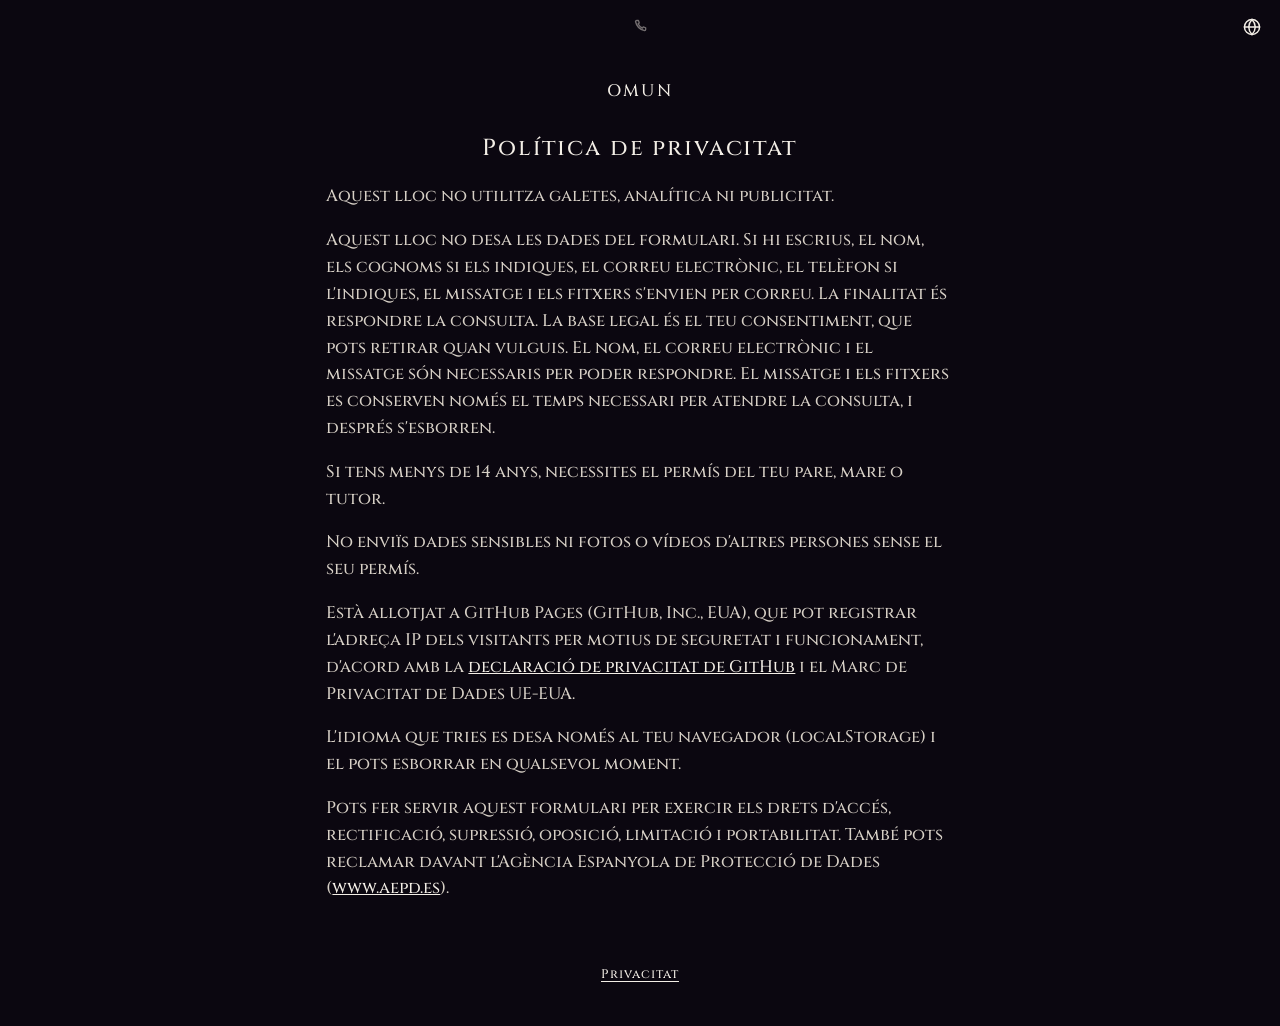
<file: ca/privacy/index.html>
<!DOCTYPE html>
<html lang="ca">
<head>
  <meta charset="utf-8">
  <meta name="viewport" content="width=device-width, initial-scale=1, viewport-fit=cover">
  <title>Política de privacitat — Omun</title>
  <meta name="description" content="Política de privacitat">
  <meta name="theme-color" content="#0B0710">
  <meta name="color-scheme" content="dark">
  <link rel="canonical" href="https://omun.net/ca/privacy/">
  <link rel="alternate" hreflang="en" href="https://omun.net/privacy/">
  <link rel="alternate" hreflang="fr" href="https://omun.net/fr/privacy/">
  <link rel="alternate" hreflang="es" href="https://omun.net/es/privacy/">
  <link rel="alternate" hreflang="ca" href="https://omun.net/ca/privacy/">
  <link rel="alternate" hreflang="x-default" href="https://omun.net/privacy/">

  <meta property="og:type" content="website">
  <meta property="og:site_name" content="Omun">
  <meta property="og:title" content="Omun">
  <meta property="og:description" content="Omun">
  <meta property="og:url" content="https://omun.net/ca/privacy/">
  <meta property="og:locale" content="ca_ES">
  <meta property="og:locale:alternate" content="en_GB">
  <meta property="og:locale:alternate" content="fr_FR">
  <meta property="og:locale:alternate" content="es_ES">
  <meta property="og:image" content="https://omun.net/assets/og.png">
  <meta property="og:image:width" content="1200">
  <meta property="og:image:height" content="630">
  <meta property="og:image:alt" content="Omun">
  <meta name="twitter:card" content="summary_large_image">
  <meta name="twitter:title" content="Omun">
  <meta name="twitter:description" content="Omun">
  <meta name="twitter:image" content="https://omun.net/assets/og.png">

  <link rel="icon" href="/favicon.ico" sizes="any">
  <link rel="icon" type="image/png" sizes="32x32" href="/assets/favicon-32.png">
  <link rel="icon" type="image/png" sizes="192x192" href="/assets/favicon-192.png">
  <link rel="icon" type="image/png" sizes="512x512" href="/assets/icon-512.png">
  <link rel="apple-touch-icon" href="/assets/apple-touch-icon.png">
  <link rel="stylesheet" href="/css/styles.css">
  <style>html,body{background:#0B0710;color:#F3EEE6}</style>
</head>
<body data-page="privacy">
  <header class="site-header">
    <a class="skip" href="#content" data-i18n="skip">Salta al contingut</a>
    <nav class="social" aria-label="Xarxes" data-i18n-aria="social.label">
      <ul id="social-list"></ul>
    </nav>
    <nav class="icon-nav" aria-label="Menú" data-i18n-aria="menu.label">
    <ul id="menu-list"></ul>
      <ul>
        <li class="contact">
          <button type="button" class="contact-btn" id="contact-btn" aria-haspopup="dialog" aria-expanded="false" aria-controls="contact-panel" data-i18n-aria="icon.contact" data-i18n-title="icon.contact" aria-label="Contacte" title="Contacte">
            <svg viewBox="0 0 24 24" width="20" height="20" aria-hidden="true" focusable="false">
              <path d="M8 4.2h2.1l1.1 2.9-1.5 1a11.2 11.2 0 0 0 5.2 5.2l1-1.5 2.9 1.1v2.1c0 .7-.5 1.3-1.2 1.4A14.4 14.4 0 0 1 6.6 5.4c.1-.7.7-1.2 1.4-1.2z" fill="none" stroke="currentColor" stroke-width="1.6" stroke-linejoin="round"></path>
            </svg>
          </button>
          <div id="contact-panel" class="contact-panel" role="dialog" aria-modal="false" aria-labelledby="contact-heading" hidden>
            <div class="contact-head">
              <h2 id="contact-heading" data-i18n="form.title">Contacte</h2>
              <button type="button" class="contact-close" id="contact-close" data-i18n-aria="form.close" aria-label="Tanca">
                <svg viewBox="0 0 24 24" width="16" height="16" aria-hidden="true" focusable="false">
                  <path d="M6 6l12 12M18 6 6 18" fill="none" stroke="currentColor" stroke-width="1.6" stroke-linecap="round"></path>
                </svg>
              </button>
            </div>
            <form id="contact-form" class="contact-form" action="#" method="post">
              <div class="field-row">
                <div class="field">
                  <label for="contact-name"><span data-i18n="form.name">Nom</span></label>
                  <input id="contact-name" name="name" type="text" autocomplete="given-name" required maxlength="80">
                </div>
                <div class="field">
                  <label for="contact-surname"><span data-i18n="form.surname">Cognoms</span> <span class="opt" data-i18n="form.optional">opcional</span></label>
                  <input id="contact-surname" name="surname" type="text" autocomplete="family-name" maxlength="80">
                </div>
              </div>
              <div class="field">
                <label for="contact-email"><span data-i18n="form.email">Correu electrònic</span></label>
                <input id="contact-email" name="email" type="email" autocomplete="email" inputmode="email" required maxlength="120">
              </div>
              <div class="field">
                <label for="contact-phone"><span data-i18n="form.phone">Telèfon</span> <span class="opt" data-i18n="form.optional">opcional</span></label>
                <input id="contact-phone" name="phone" type="tel" autocomplete="tel" inputmode="tel" maxlength="40" pattern="[0-9 +().-]{0,40}">
              </div>
              <div class="field">
                <label for="contact-message"><span data-i18n="form.message">Missatge</span></label>
                <textarea id="contact-message" name="message" rows="4" required maxlength="4000"></textarea>
              </div>
              <div class="hp" aria-hidden="true">
                <label for="contact-company">Company</label>
                <input id="contact-company" name="company" type="text" tabindex="-1" autocomplete="off">
              </div>
              <button type="button" class="attach-btn" id="contact-attach">
                <svg viewBox="0 0 24 24" width="18" height="18" aria-hidden="true" focusable="false">
                  <path d="M8.2 12.4 13.5 7a3.2 3.2 0 0 1 4.5 4.5l-6.6 6.6a4.4 4.4 0 0 1-6.2-6.2l6.2-6.2" fill="none" stroke="currentColor" stroke-width="1.6" stroke-linecap="round"></path>
                </svg>
                <span data-i18n="form.attach">Adjunta fitxers</span>
              </button>
              <input id="contact-file" class="file-input" type="file" accept="image/*,video/*,application/pdf" multiple tabindex="-1" aria-hidden="true">
              <ul class="file-list" id="contact-files" data-i18n-aria="form.fileList" aria-label="Fitxers adjunts"></ul>
              <p class="file-total" id="contact-total" hidden></p>
              <p class="consent">
                <input id="contact-consent" name="consent" type="checkbox" required>
                <label for="contact-consent"><span data-i18n="form.consentBefore">Accepto que les meves dades s'utilitzin per respondre aquesta consulta, segons la </span></label><a href="/ca/privacy/" data-i18n="form.privacy">política de privacitat</a><span data-i18n="form.consentAfter">.</span>
              </p>
              <div class="form-notice">
                <p data-i18n="form.notice">La finalitat és respondre la teva consulta. La base legal és el teu consentiment. Aquest lloc no desa res: el missatge i els fitxers s'envien per correu i es conserven només el temps necessari per atendre la consulta, i després s'esborren. Per a qualsevol sol·licitud sobre les teves dades (accés, rectificació, supressió i la resta) fes servir aquest formulari. Pots reclamar davant l'AEPD.</p>
                <p data-i18n="form.noticeAge">Si tens menys de 14 anys, necessites el permís del teu pare, mare o tutor.</p>
                <p data-i18n="form.noticeSensitive">No enviïs dades sensibles ni fotos o vídeos d'altres persones sense el seu permís.</p>
                <p><a href="/ca/privacy/" data-i18n="form.noticePolicy">Política de privacitat</a></p>
              </div>
              <div class="form-actions">
                <button type="submit" class="contact-send" id="contact-send" data-i18n="form.send">Envia</button>
              </div>
              <p id="contact-status" class="form-status" role="status" aria-live="polite"></p>
            </form>
          </div>
        </li>
      </ul>
    </nav>
    <div class="lang">
      <button type="button" class="lang-btn" id="lang-btn" aria-haspopup="listbox" aria-expanded="false" aria-controls="lang-menu" aria-label="Tria l'idioma" data-i18n-aria="lang.label">
        <svg viewBox="0 0 24 24" width="22" height="22" aria-hidden="true" focusable="false">
          <circle cx="12" cy="12" r="8.25" fill="none" stroke="currentColor" stroke-width="1.6"></circle>
          <path d="M3.75 12h16.5" fill="none" stroke="currentColor" stroke-width="1.6" stroke-linecap="round"></path>
          <path d="M12 3.75c2.35 2.55 3.55 5.35 3.55 8.25s-1.2 5.7-3.55 8.25c-2.35-2.55-3.55-5.35-3.55-8.25s1.2-5.7 3.55-8.25z" fill="none" stroke="currentColor" stroke-width="1.6"></path>
        </svg>
      </button>
      <ul class="lang-menu" id="lang-menu" role="listbox" aria-labelledby="lang-btn" hidden>
        <li role="none"><a role="option" lang="en" hreflang="en" href="/privacy/" data-lang="en" aria-selected="false">English</a></li>
        <li role="none"><a role="option" lang="fr" hreflang="fr" href="/fr/privacy/" data-lang="fr" aria-selected="false">Français</a></li>
        <li role="none"><a role="option" lang="es" hreflang="es" href="/es/privacy/" data-lang="es" aria-selected="false">Español</a></li>
        <li role="none"><a role="option" lang="ca" hreflang="ca" href="/ca/privacy/" data-lang="ca" aria-selected="true">Català</a></li>
      </ul>
    </div>
  </header>

  <main class="legal-page" id="content">
    <p class="legal-home"><a href="/ca/">Omun</a></p>
    <h1 data-i18n="privacy.heading">Política de privacitat</h1>
    <p>Aquest lloc no utilitza galetes, analítica ni publicitat.</p>
    <p>Aquest lloc no desa les dades del formulari. Si hi escrius, el nom, els cognoms si els indiques, el correu electrònic, el telèfon si l'indiques, el missatge i els fitxers s'envien per correu. La finalitat és respondre la consulta. La base legal és el teu consentiment, que pots retirar quan vulguis. El nom, el correu electrònic i el missatge són necessaris per poder respondre. El missatge i els fitxers es conserven només el temps necessari per atendre la consulta, i després s'esborren.</p>
    <p>Si tens menys de 14 anys, necessites el permís del teu pare, mare o tutor.</p>
    <p>No enviïs dades sensibles ni fotos o vídeos d'altres persones sense el seu permís.</p>
    <p>Està allotjat a GitHub Pages (GitHub, Inc., EUA), que pot registrar l'adreça IP dels visitants per motius de seguretat i funcionament, d'acord amb la <a href="https://docs.github.com/en/site-policy/privacy-policies/github-privacy-statement">declaració de privacitat de GitHub</a> i el Marc de Privacitat de Dades UE-EUA.</p>
    <p>L'idioma que tries es desa només al teu navegador (localStorage) i el pots esborrar en qualsevol moment.</p>
    <p>Pots fer servir aquest formulari per exercir els drets d'accés, rectificació, supressió, oposició, limitació i portabilitat. També pots reclamar davant l'Agència Espanyola de Protecció de Dades (<a href="https://www.aepd.es">www.aepd.es</a>).</p>
  </main>

  <footer class="site-footer">
    <p><a href="/ca/privacy/" data-i18n="legal.privacy" aria-current="page">Privacitat</a></p>
  </footer>

  <script src="/js/config.js"></script>
  <script src="/js/site.js"></script>
  <script src="/js/contact.js"></script>
</body>
</html>
</file>
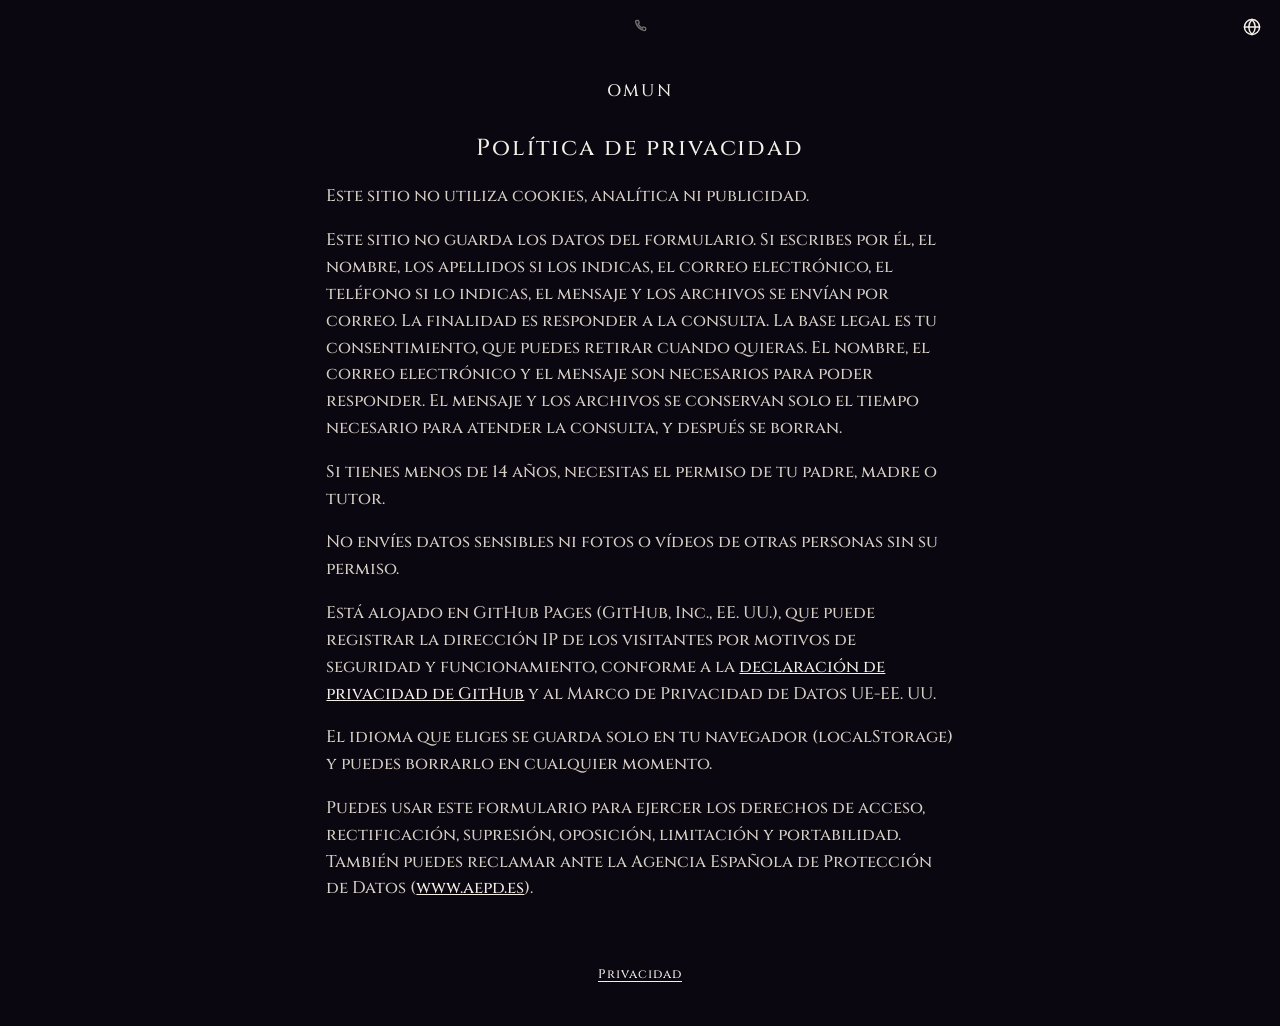
<file: es/privacy/index.html>
<!DOCTYPE html>
<html lang="es">
<head>
  <meta charset="utf-8">
  <meta name="viewport" content="width=device-width, initial-scale=1, viewport-fit=cover">
  <title>Política de privacidad — Omun</title>
  <meta name="description" content="Política de privacidad">
  <meta name="theme-color" content="#0B0710">
  <meta name="color-scheme" content="dark">
  <link rel="canonical" href="https://omun.net/es/privacy/">
  <link rel="alternate" hreflang="en" href="https://omun.net/privacy/">
  <link rel="alternate" hreflang="fr" href="https://omun.net/fr/privacy/">
  <link rel="alternate" hreflang="es" href="https://omun.net/es/privacy/">
  <link rel="alternate" hreflang="ca" href="https://omun.net/ca/privacy/">
  <link rel="alternate" hreflang="x-default" href="https://omun.net/privacy/">

  <meta property="og:type" content="website">
  <meta property="og:site_name" content="Omun">
  <meta property="og:title" content="Omun">
  <meta property="og:description" content="Omun">
  <meta property="og:url" content="https://omun.net/es/privacy/">
  <meta property="og:locale" content="es_ES">
  <meta property="og:locale:alternate" content="en_GB">
  <meta property="og:locale:alternate" content="fr_FR">
  <meta property="og:locale:alternate" content="ca_ES">
  <meta property="og:image" content="https://omun.net/assets/og.png">
  <meta property="og:image:width" content="1200">
  <meta property="og:image:height" content="630">
  <meta property="og:image:alt" content="Omun">
  <meta name="twitter:card" content="summary_large_image">
  <meta name="twitter:title" content="Omun">
  <meta name="twitter:description" content="Omun">
  <meta name="twitter:image" content="https://omun.net/assets/og.png">

  <link rel="icon" href="/favicon.ico" sizes="any">
  <link rel="icon" type="image/png" sizes="32x32" href="/assets/favicon-32.png">
  <link rel="icon" type="image/png" sizes="192x192" href="/assets/favicon-192.png">
  <link rel="icon" type="image/png" sizes="512x512" href="/assets/icon-512.png">
  <link rel="apple-touch-icon" href="/assets/apple-touch-icon.png">
  <link rel="stylesheet" href="/css/styles.css">
  <style>html,body{background:#0B0710;color:#F3EEE6}</style>
</head>
<body data-page="privacy">
  <header class="site-header">
    <a class="skip" href="#content" data-i18n="skip">Saltar al contenido</a>
    <nav class="social" aria-label="Redes" data-i18n-aria="social.label">
      <ul id="social-list"></ul>
    </nav>
    <nav class="icon-nav" aria-label="Menú" data-i18n-aria="menu.label">
    <ul id="menu-list"></ul>
      <ul>
        <li class="contact">
          <button type="button" class="contact-btn" id="contact-btn" aria-haspopup="dialog" aria-expanded="false" aria-controls="contact-panel" data-i18n-aria="icon.contact" data-i18n-title="icon.contact" aria-label="Contacto" title="Contacto">
            <svg viewBox="0 0 24 24" width="20" height="20" aria-hidden="true" focusable="false">
              <path d="M8 4.2h2.1l1.1 2.9-1.5 1a11.2 11.2 0 0 0 5.2 5.2l1-1.5 2.9 1.1v2.1c0 .7-.5 1.3-1.2 1.4A14.4 14.4 0 0 1 6.6 5.4c.1-.7.7-1.2 1.4-1.2z" fill="none" stroke="currentColor" stroke-width="1.6" stroke-linejoin="round"></path>
            </svg>
          </button>
          <div id="contact-panel" class="contact-panel" role="dialog" aria-modal="false" aria-labelledby="contact-heading" hidden>
            <div class="contact-head">
              <h2 id="contact-heading" data-i18n="form.title">Contacto</h2>
              <button type="button" class="contact-close" id="contact-close" data-i18n-aria="form.close" aria-label="Cerrar">
                <svg viewBox="0 0 24 24" width="16" height="16" aria-hidden="true" focusable="false">
                  <path d="M6 6l12 12M18 6 6 18" fill="none" stroke="currentColor" stroke-width="1.6" stroke-linecap="round"></path>
                </svg>
              </button>
            </div>
            <form id="contact-form" class="contact-form" action="#" method="post">
              <div class="field-row">
                <div class="field">
                  <label for="contact-name"><span data-i18n="form.name">Nombre</span></label>
                  <input id="contact-name" name="name" type="text" autocomplete="given-name" required maxlength="80">
                </div>
                <div class="field">
                  <label for="contact-surname"><span data-i18n="form.surname">Apellidos</span> <span class="opt" data-i18n="form.optional">opcional</span></label>
                  <input id="contact-surname" name="surname" type="text" autocomplete="family-name" maxlength="80">
                </div>
              </div>
              <div class="field">
                <label for="contact-email"><span data-i18n="form.email">Correo electrónico</span></label>
                <input id="contact-email" name="email" type="email" autocomplete="email" inputmode="email" required maxlength="120">
              </div>
              <div class="field">
                <label for="contact-phone"><span data-i18n="form.phone">Teléfono</span> <span class="opt" data-i18n="form.optional">opcional</span></label>
                <input id="contact-phone" name="phone" type="tel" autocomplete="tel" inputmode="tel" maxlength="40" pattern="[0-9 +().-]{0,40}">
              </div>
              <div class="field">
                <label for="contact-message"><span data-i18n="form.message">Mensaje</span></label>
                <textarea id="contact-message" name="message" rows="4" required maxlength="4000"></textarea>
              </div>
              <div class="hp" aria-hidden="true">
                <label for="contact-company">Company</label>
                <input id="contact-company" name="company" type="text" tabindex="-1" autocomplete="off">
              </div>
              <button type="button" class="attach-btn" id="contact-attach">
                <svg viewBox="0 0 24 24" width="18" height="18" aria-hidden="true" focusable="false">
                  <path d="M8.2 12.4 13.5 7a3.2 3.2 0 0 1 4.5 4.5l-6.6 6.6a4.4 4.4 0 0 1-6.2-6.2l6.2-6.2" fill="none" stroke="currentColor" stroke-width="1.6" stroke-linecap="round"></path>
                </svg>
                <span data-i18n="form.attach">Adjuntar archivos</span>
              </button>
              <input id="contact-file" class="file-input" type="file" accept="image/*,video/*,application/pdf" multiple tabindex="-1" aria-hidden="true">
              <ul class="file-list" id="contact-files" data-i18n-aria="form.fileList" aria-label="Archivos adjuntos"></ul>
              <p class="file-total" id="contact-total" hidden></p>
              <p class="consent">
                <input id="contact-consent" name="consent" type="checkbox" required>
                <label for="contact-consent"><span data-i18n="form.consentBefore">Acepto que mis datos se usen para responder a esta consulta, según la </span></label><a href="/es/privacy/" data-i18n="form.privacy">política de privacidad</a><span data-i18n="form.consentAfter">.</span>
              </p>
              <div class="form-notice">
                <p data-i18n="form.notice">La finalidad es responder a tu consulta. La base legal es tu consentimiento. Este sitio no guarda nada: el mensaje y los archivos se envían por correo y se conservan solo el tiempo necesario para atender la consulta, y después se borran. Para cualquier solicitud sobre tus datos (acceso, rectificación, supresión y demás) usa este formulario. Puedes reclamar ante la AEPD.</p>
                <p data-i18n="form.noticeAge">Si tienes menos de 14 años, necesitas el permiso de tu padre, madre o tutor.</p>
                <p data-i18n="form.noticeSensitive">No envíes datos sensibles ni fotos o vídeos de otras personas sin su permiso.</p>
                <p><a href="/es/privacy/" data-i18n="form.noticePolicy">Política de privacidad</a></p>
              </div>
              <div class="form-actions">
                <button type="submit" class="contact-send" id="contact-send" data-i18n="form.send">Enviar</button>
              </div>
              <p id="contact-status" class="form-status" role="status" aria-live="polite"></p>
            </form>
          </div>
        </li>
      </ul>
    </nav>
    <div class="lang">
      <button type="button" class="lang-btn" id="lang-btn" aria-haspopup="listbox" aria-expanded="false" aria-controls="lang-menu" aria-label="Elegir idioma" data-i18n-aria="lang.label">
        <svg viewBox="0 0 24 24" width="22" height="22" aria-hidden="true" focusable="false">
          <circle cx="12" cy="12" r="8.25" fill="none" stroke="currentColor" stroke-width="1.6"></circle>
          <path d="M3.75 12h16.5" fill="none" stroke="currentColor" stroke-width="1.6" stroke-linecap="round"></path>
          <path d="M12 3.75c2.35 2.55 3.55 5.35 3.55 8.25s-1.2 5.7-3.55 8.25c-2.35-2.55-3.55-5.35-3.55-8.25s1.2-5.7 3.55-8.25z" fill="none" stroke="currentColor" stroke-width="1.6"></path>
        </svg>
      </button>
      <ul class="lang-menu" id="lang-menu" role="listbox" aria-labelledby="lang-btn" hidden>
        <li role="none"><a role="option" lang="en" hreflang="en" href="/privacy/" data-lang="en" aria-selected="false">English</a></li>
        <li role="none"><a role="option" lang="fr" hreflang="fr" href="/fr/privacy/" data-lang="fr" aria-selected="false">Français</a></li>
        <li role="none"><a role="option" lang="es" hreflang="es" href="/es/privacy/" data-lang="es" aria-selected="true">Español</a></li>
        <li role="none"><a role="option" lang="ca" hreflang="ca" href="/ca/privacy/" data-lang="ca" aria-selected="false">Català</a></li>
      </ul>
    </div>
  </header>

  <main class="legal-page" id="content">
    <p class="legal-home"><a href="/es/">Omun</a></p>
    <h1 data-i18n="privacy.heading">Política de privacidad</h1>
    <p>Este sitio no utiliza cookies, analítica ni publicidad.</p>
    <p>Este sitio no guarda los datos del formulario. Si escribes por él, el nombre, los apellidos si los indicas, el correo electrónico, el teléfono si lo indicas, el mensaje y los archivos se envían por correo. La finalidad es responder a la consulta. La base legal es tu consentimiento, que puedes retirar cuando quieras. El nombre, el correo electrónico y el mensaje son necesarios para poder responder. El mensaje y los archivos se conservan solo el tiempo necesario para atender la consulta, y después se borran.</p>
    <p>Si tienes menos de 14 años, necesitas el permiso de tu padre, madre o tutor.</p>
    <p>No envíes datos sensibles ni fotos o vídeos de otras personas sin su permiso.</p>
    <p>Está alojado en GitHub Pages (GitHub, Inc., EE. UU.), que puede registrar la dirección IP de los visitantes por motivos de seguridad y funcionamiento, conforme a la <a href="https://docs.github.com/en/site-policy/privacy-policies/github-privacy-statement">declaración de privacidad de GitHub</a> y al Marco de Privacidad de Datos UE-EE. UU.</p>
    <p>El idioma que eliges se guarda solo en tu navegador (localStorage) y puedes borrarlo en cualquier momento.</p>
    <p>Puedes usar este formulario para ejercer los derechos de acceso, rectificación, supresión, oposición, limitación y portabilidad. También puedes reclamar ante la Agencia Española de Protección de Datos (<a href="https://www.aepd.es">www.aepd.es</a>).</p>
  </main>

  <footer class="site-footer">
    <p><a href="/es/privacy/" data-i18n="legal.privacy" aria-current="page">Privacidad</a></p>
  </footer>

  <script src="/js/config.js"></script>
  <script src="/js/site.js"></script>
  <script src="/js/contact.js"></script>
</body>
</html>
</file>
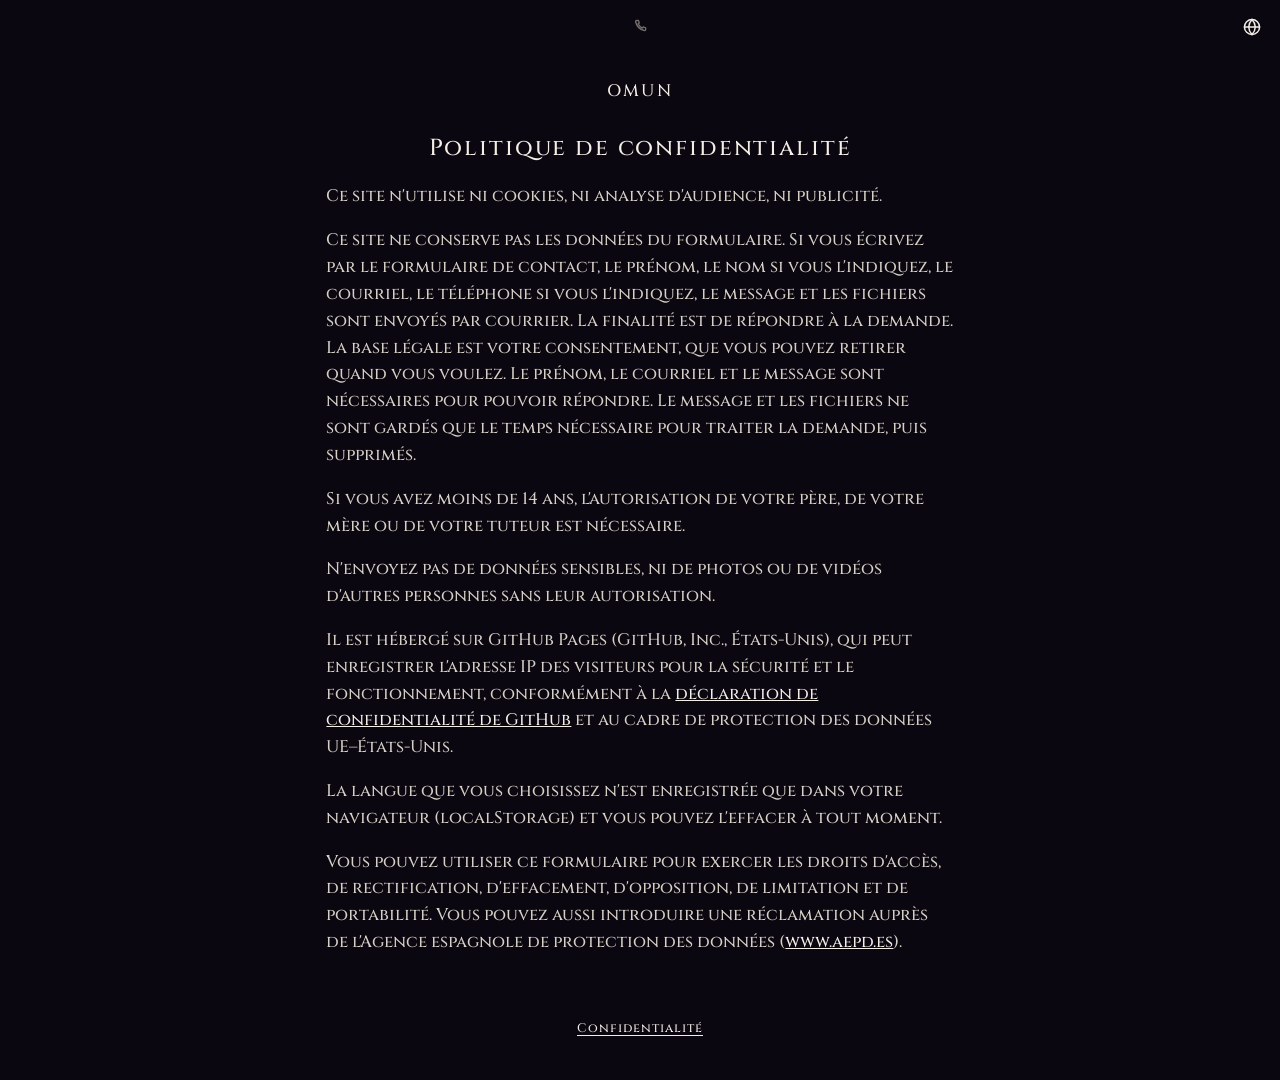
<file: fr/privacy/index.html>
<!DOCTYPE html>
<html lang="fr">
<head>
  <meta charset="utf-8">
  <meta name="viewport" content="width=device-width, initial-scale=1, viewport-fit=cover">
  <title>Politique de confidentialité — Omun</title>
  <meta name="description" content="Politique de confidentialité">
  <meta name="theme-color" content="#0B0710">
  <meta name="color-scheme" content="dark">
  <link rel="canonical" href="https://omun.net/fr/privacy/">
  <link rel="alternate" hreflang="en" href="https://omun.net/privacy/">
  <link rel="alternate" hreflang="fr" href="https://omun.net/fr/privacy/">
  <link rel="alternate" hreflang="es" href="https://omun.net/es/privacy/">
  <link rel="alternate" hreflang="ca" href="https://omun.net/ca/privacy/">
  <link rel="alternate" hreflang="x-default" href="https://omun.net/privacy/">

  <meta property="og:type" content="website">
  <meta property="og:site_name" content="Omun">
  <meta property="og:title" content="Omun">
  <meta property="og:description" content="Omun">
  <meta property="og:url" content="https://omun.net/fr/privacy/">
  <meta property="og:locale" content="fr_FR">
  <meta property="og:locale:alternate" content="en_GB">
  <meta property="og:locale:alternate" content="es_ES">
  <meta property="og:locale:alternate" content="ca_ES">
  <meta property="og:image" content="https://omun.net/assets/og.png">
  <meta property="og:image:width" content="1200">
  <meta property="og:image:height" content="630">
  <meta property="og:image:alt" content="Omun">
  <meta name="twitter:card" content="summary_large_image">
  <meta name="twitter:title" content="Omun">
  <meta name="twitter:description" content="Omun">
  <meta name="twitter:image" content="https://omun.net/assets/og.png">

  <link rel="icon" href="/favicon.ico" sizes="any">
  <link rel="icon" type="image/png" sizes="32x32" href="/assets/favicon-32.png">
  <link rel="icon" type="image/png" sizes="192x192" href="/assets/favicon-192.png">
  <link rel="icon" type="image/png" sizes="512x512" href="/assets/icon-512.png">
  <link rel="apple-touch-icon" href="/assets/apple-touch-icon.png">
  <link rel="stylesheet" href="/css/styles.css">
  <style>html,body{background:#0B0710;color:#F3EEE6}</style>
</head>
<body data-page="privacy">
  <header class="site-header">
    <a class="skip" href="#content" data-i18n="skip">Aller au contenu</a>
    <nav class="social" aria-label="Réseaux" data-i18n-aria="social.label">
      <ul id="social-list"></ul>
    </nav>
    <nav class="icon-nav" aria-label="Menu" data-i18n-aria="menu.label">
    <ul id="menu-list"></ul>
      <ul>
        <li class="contact">
          <button type="button" class="contact-btn" id="contact-btn" aria-haspopup="dialog" aria-expanded="false" aria-controls="contact-panel" data-i18n-aria="icon.contact" data-i18n-title="icon.contact" aria-label="Contact" title="Contact">
            <svg viewBox="0 0 24 24" width="20" height="20" aria-hidden="true" focusable="false">
              <path d="M8 4.2h2.1l1.1 2.9-1.5 1a11.2 11.2 0 0 0 5.2 5.2l1-1.5 2.9 1.1v2.1c0 .7-.5 1.3-1.2 1.4A14.4 14.4 0 0 1 6.6 5.4c.1-.7.7-1.2 1.4-1.2z" fill="none" stroke="currentColor" stroke-width="1.6" stroke-linejoin="round"></path>
            </svg>
          </button>
          <div id="contact-panel" class="contact-panel" role="dialog" aria-modal="false" aria-labelledby="contact-heading" hidden>
            <div class="contact-head">
              <h2 id="contact-heading" data-i18n="form.title">Contact</h2>
              <button type="button" class="contact-close" id="contact-close" data-i18n-aria="form.close" aria-label="Fermer">
                <svg viewBox="0 0 24 24" width="16" height="16" aria-hidden="true" focusable="false">
                  <path d="M6 6l12 12M18 6 6 18" fill="none" stroke="currentColor" stroke-width="1.6" stroke-linecap="round"></path>
                </svg>
              </button>
            </div>
            <form id="contact-form" class="contact-form" action="#" method="post">
              <div class="field-row">
                <div class="field">
                  <label for="contact-name"><span data-i18n="form.name">Prénom</span></label>
                  <input id="contact-name" name="name" type="text" autocomplete="given-name" required maxlength="80">
                </div>
                <div class="field">
                  <label for="contact-surname"><span data-i18n="form.surname">Nom</span> <span class="opt" data-i18n="form.optional">facultatif</span></label>
                  <input id="contact-surname" name="surname" type="text" autocomplete="family-name" maxlength="80">
                </div>
              </div>
              <div class="field">
                <label for="contact-email"><span data-i18n="form.email">Courriel</span></label>
                <input id="contact-email" name="email" type="email" autocomplete="email" inputmode="email" required maxlength="120">
              </div>
              <div class="field">
                <label for="contact-phone"><span data-i18n="form.phone">Téléphone</span> <span class="opt" data-i18n="form.optional">facultatif</span></label>
                <input id="contact-phone" name="phone" type="tel" autocomplete="tel" inputmode="tel" maxlength="40" pattern="[0-9 +().-]{0,40}">
              </div>
              <div class="field">
                <label for="contact-message"><span data-i18n="form.message">Message</span></label>
                <textarea id="contact-message" name="message" rows="4" required maxlength="4000"></textarea>
              </div>
              <div class="hp" aria-hidden="true">
                <label for="contact-company">Company</label>
                <input id="contact-company" name="company" type="text" tabindex="-1" autocomplete="off">
              </div>
              <button type="button" class="attach-btn" id="contact-attach">
                <svg viewBox="0 0 24 24" width="18" height="18" aria-hidden="true" focusable="false">
                  <path d="M8.2 12.4 13.5 7a3.2 3.2 0 0 1 4.5 4.5l-6.6 6.6a4.4 4.4 0 0 1-6.2-6.2l6.2-6.2" fill="none" stroke="currentColor" stroke-width="1.6" stroke-linecap="round"></path>
                </svg>
                <span data-i18n="form.attach">Joindre des fichiers</span>
              </button>
              <input id="contact-file" class="file-input" type="file" accept="image/*,video/*,application/pdf" multiple tabindex="-1" aria-hidden="true">
              <ul class="file-list" id="contact-files" data-i18n-aria="form.fileList" aria-label="Fichiers joints"></ul>
              <p class="file-total" id="contact-total" hidden></p>
              <p class="consent">
                <input id="contact-consent" name="consent" type="checkbox" required>
                <label for="contact-consent"><span data-i18n="form.consentBefore">J'accepte que mes données soient utilisées pour répondre à cette demande, selon la </span></label><a href="/fr/privacy/" data-i18n="form.privacy">politique de confidentialité</a><span data-i18n="form.consentAfter">.</span>
              </p>
              <div class="form-notice">
                <p data-i18n="form.notice">La finalité est de répondre à votre demande. La base légale est votre consentement. Ce site ne conserve rien : le message et les fichiers sont envoyés par courrier et ne sont gardés que le temps nécessaire pour traiter la demande, puis supprimés. Pour toute demande concernant vos données (accès, rectification, effacement, etc.), utilisez ce formulaire. Vous pouvez introduire une réclamation auprès de l'AEPD.</p>
                <p data-i18n="form.noticeAge">Si vous avez moins de 14 ans, l'autorisation de votre père, de votre mère ou de votre tuteur est nécessaire.</p>
                <p data-i18n="form.noticeSensitive">N'envoyez pas de données sensibles, ni de photos ou de vidéos d'autres personnes sans leur autorisation.</p>
                <p><a href="/fr/privacy/" data-i18n="form.noticePolicy">Politique de confidentialité</a></p>
              </div>
              <div class="form-actions">
                <button type="submit" class="contact-send" id="contact-send" data-i18n="form.send">Envoyer</button>
              </div>
              <p id="contact-status" class="form-status" role="status" aria-live="polite"></p>
            </form>
          </div>
        </li>
      </ul>
    </nav>
    <div class="lang">
      <button type="button" class="lang-btn" id="lang-btn" aria-haspopup="listbox" aria-expanded="false" aria-controls="lang-menu" aria-label="Choisir la langue" data-i18n-aria="lang.label">
        <svg viewBox="0 0 24 24" width="22" height="22" aria-hidden="true" focusable="false">
          <circle cx="12" cy="12" r="8.25" fill="none" stroke="currentColor" stroke-width="1.6"></circle>
          <path d="M3.75 12h16.5" fill="none" stroke="currentColor" stroke-width="1.6" stroke-linecap="round"></path>
          <path d="M12 3.75c2.35 2.55 3.55 5.35 3.55 8.25s-1.2 5.7-3.55 8.25c-2.35-2.55-3.55-5.35-3.55-8.25s1.2-5.7 3.55-8.25z" fill="none" stroke="currentColor" stroke-width="1.6"></path>
        </svg>
      </button>
      <ul class="lang-menu" id="lang-menu" role="listbox" aria-labelledby="lang-btn" hidden>
        <li role="none"><a role="option" lang="en" hreflang="en" href="/privacy/" data-lang="en" aria-selected="false">English</a></li>
        <li role="none"><a role="option" lang="fr" hreflang="fr" href="/fr/privacy/" data-lang="fr" aria-selected="true">Français</a></li>
        <li role="none"><a role="option" lang="es" hreflang="es" href="/es/privacy/" data-lang="es" aria-selected="false">Español</a></li>
        <li role="none"><a role="option" lang="ca" hreflang="ca" href="/ca/privacy/" data-lang="ca" aria-selected="false">Català</a></li>
      </ul>
    </div>
  </header>

  <main class="legal-page" id="content">
    <p class="legal-home"><a href="/fr/">Omun</a></p>
    <h1 data-i18n="privacy.heading">Politique de confidentialité</h1>
    <p>Ce site n'utilise ni cookies, ni analyse d'audience, ni publicité.</p>
    <p>Ce site ne conserve pas les données du formulaire. Si vous écrivez par le formulaire de contact, le prénom, le nom si vous l'indiquez, le courriel, le téléphone si vous l'indiquez, le message et les fichiers sont envoyés par courrier. La finalité est de répondre à la demande. La base légale est votre consentement, que vous pouvez retirer quand vous voulez. Le prénom, le courriel et le message sont nécessaires pour pouvoir répondre. Le message et les fichiers ne sont gardés que le temps nécessaire pour traiter la demande, puis supprimés.</p>
    <p>Si vous avez moins de 14 ans, l'autorisation de votre père, de votre mère ou de votre tuteur est nécessaire.</p>
    <p>N'envoyez pas de données sensibles, ni de photos ou de vidéos d'autres personnes sans leur autorisation.</p>
    <p>Il est hébergé sur GitHub Pages (GitHub, Inc., États-Unis), qui peut enregistrer l'adresse IP des visiteurs pour la sécurité et le fonctionnement, conformément à la <a href="https://docs.github.com/en/site-policy/privacy-policies/github-privacy-statement">déclaration de confidentialité de GitHub</a> et au cadre de protection des données UE–États-Unis.</p>
    <p>La langue que vous choisissez n'est enregistrée que dans votre navigateur (localStorage) et vous pouvez l'effacer à tout moment.</p>
    <p>Vous pouvez utiliser ce formulaire pour exercer les droits d'accès, de rectification, d'effacement, d'opposition, de limitation et de portabilité. Vous pouvez aussi introduire une réclamation auprès de l'Agence espagnole de protection des données (<a href="https://www.aepd.es">www.aepd.es</a>).</p>
  </main>

  <footer class="site-footer">
    <p><a href="/fr/privacy/" data-i18n="legal.privacy" aria-current="page">Confidentialité</a></p>
  </footer>

  <script src="/js/config.js"></script>
  <script src="/js/site.js"></script>
  <script src="/js/contact.js"></script>
</body>
</html>
</file>
<file: css/styles.css>
/* Omun — homepage
   Page colour #0B0710. Header follows the Spectrum Patronum pattern:
   fixed bar, social slot at the left, icon menu in the centre, language globe at the right.
   Type is self-hosted Cinzel (OFL). No external fonts or requests. */

@font-face {
  font-family: "Cinzel";
  font-style: normal;
  font-weight: 500;
  font-display: swap;
  src: url("../assets/fonts/cinzel-500-latin-ext.woff2") format("woff2");
  unicode-range: U+0100-02BA, U+02BD-02C5, U+02C7-02CC, U+02CE-02D7, U+02DD-02FF, U+0304, U+0308, U+0329, U+1D00-1DBF, U+1E00-1E9F, U+1EF2-1EFF, U+2020, U+20A0-20AB, U+20AD-20C4, U+2113, U+2C60-2C7F, U+A720-A7FF;
}

@font-face {
  font-family: "Cinzel";
  font-style: normal;
  font-weight: 500;
  font-display: swap;
  src: url("../assets/fonts/cinzel-500-latin.woff2") format("woff2");
  unicode-range: U+0000-00FF, U+0131, U+0152-0153, U+02BB-02BC, U+02C6, U+02DA, U+02DC, U+0304, U+0308, U+0329, U+2000-206F, U+20AC, U+2122, U+2191, U+2193, U+2212, U+2215, U+FEFF, U+FFFD;
}

:root {
  --bg: #0B0710;
  --text: #F3EEE6;
  --muted: #D7D0C6;
  --line: rgba(243, 238, 230, 0.16);
  --hover: rgba(243, 238, 230, 0.08);
  --font: "Cinzel", "Palatino Linotype", Palatino, "Times New Roman", serif;
  --header-h: 3.4rem;
  /* Button fill. Cream text on this red is about 10.6:1. */
  --blood: #6E0B14;
  --blood-hover: #8A1220;
  /* Hairlines and focus rings. #6E0B14 on #0B0710 is only 1.6:1, so these
     use a lighter blood red that stays above 3:1 on the page and the panel. */
  --blood-line: #C41E28;
  --accent: var(--blood-line);
}

*,
*::before,
*::after {
  box-sizing: border-box;
}

html {
  background: var(--bg);
  color: var(--text);
  color-scheme: dark;
  scroll-behavior: smooth;
}

body {
  margin: 0;
  min-height: 100%;
  background: var(--bg);
  color: var(--text);
  font-family: var(--font);
  font-size: 1.05rem;
  font-weight: 500;
  line-height: 1.6;
}

:focus-visible {
  outline: 2px solid var(--accent);
  outline-offset: 3px;
}

::selection {
  background: var(--blood);
  color: var(--text);
}

img,
video {
  max-width: 100%;
}

.skip {
  position: fixed;
  left: 1rem;
  top: 0.6rem;
  z-index: 40;
  padding: 0.55rem 0.85rem;
  background: var(--text);
  color: var(--bg);
  text-decoration: none;
  transform: translateY(-150%);
}

.skip:focus {
  transform: none;
}

/* Header — same slots and metrics as Spectrum Patronum */
.site-header {
  position: fixed;
  top: 0;
  left: 0;
  right: 0;
  z-index: 30;
  display: grid;
  grid-template-columns: 1fr auto 1fr;
  align-items: center;
  min-height: var(--header-h);
  padding: 0.2rem max(0.4rem, env(safe-area-inset-right)) 0.2rem max(0.4rem, env(safe-area-inset-left));
  padding-top: max(0.2rem, env(safe-area-inset-top));
  background: var(--bg);
  pointer-events: none;
}

.site-header .social,
.site-header .icon-nav,
.site-header .lang {
  pointer-events: auto;
}

.site-header .social {
  justify-self: start;
}

.site-header .icon-nav {
  justify-self: center;
  display: flex;
  align-items: center;
  justify-content: center;
}

.site-header .lang {
  justify-self: end;
}

.social ul,
.icon-nav ul {
  display: flex;
  align-items: center;
  margin: 0;
  padding: 0;
  list-style: none;
}

.social ul {
  gap: 0.15rem;
}

.icon-nav ul {
  gap: 0.05rem;
}

.social a,
.icon-nav > ul > li > a,
.icon-nav > ul > li > button {
  display: inline-flex;
  align-items: center;
  justify-content: center;
  margin: 0;
  padding: 0;
  border: 0;
  background: transparent;
  color: rgba(243, 238, 230, 0.45);
  font: inherit;
  line-height: 0;
  text-decoration: none;
  cursor: pointer;
}

.social a {
  width: 2.75rem;
  height: 2.75rem;
}

.icon-nav > ul > li > a,
.icon-nav > ul > li > button {
  width: 2.35rem;
  height: 2.35rem;
}

.social a:hover,
.social a:focus-visible,
.icon-nav > ul > li > a:hover,
.icon-nav > ul > li > a:focus-visible,
.icon-nav > ul > li > button:hover,
.icon-nav > ul > li > button:focus-visible,
.icon-nav > ul > li > button[aria-expanded="true"] {
  color: var(--text);
}

.lang {
  position: relative;
}

.lang-btn {
  display: inline-flex;
  align-items: center;
  justify-content: center;
  width: 2.75rem;
  height: 2.75rem;
  margin: 0;
  padding: 0;
  border: 0;
  border-radius: 999px;
  background: transparent;
  color: var(--text);
  cursor: pointer;
}

.lang-btn:hover,
.lang-btn[aria-expanded="true"] {
  background: var(--hover);
}

.lang-menu {
  position: absolute;
  top: calc(100% + 0.35rem);
  right: 0;
  z-index: 40;
  min-width: 11.5rem;
  margin: 0;
  padding: 0.35rem;
  list-style: none;
  background: #16121c;
  border: 1px solid var(--line);
  border-radius: 12px;
  box-shadow: 0 16px 40px rgba(0, 0, 0, 0.45);
}

.lang-menu[hidden] {
  display: none;
}

.lang-menu a {
  display: block;
  width: 100%;
  margin: 0;
  padding: 0.7rem 0.85rem;
  border: 0;
  border-radius: 8px;
  background: transparent;
  color: var(--text);
  font: inherit;
  font-size: 0.98rem;
  text-align: left;
  text-decoration: none;
  cursor: pointer;
}

.lang-menu a[aria-selected="true"] {
  box-shadow: inset 2px 0 0 var(--blood-line);
  background: rgba(243, 238, 230, 0.06);
}

.lang-menu a:hover {
  background: var(--hover);
}

/* Homepage lockup */
.hero {
  min-height: 100vh;
  min-height: 100dvh;
  display: flex;
  align-items: center;
  justify-content: center;
  padding:
    calc(var(--header-h) + env(safe-area-inset-top) + 0.75rem)
    max(1.25rem, env(safe-area-inset-right))
    calc(1.5rem + env(safe-area-inset-bottom))
    max(1.25rem, env(safe-area-inset-left));
}

.lockup {
  display: flex;
  flex-direction: column;
  align-items: center;
  width: min(86vw, 38rem, 74vh);
  margin: 0;
  font-weight: 500;
}

/* The animated mark is a button. Idle layout matches the old span:
   the frame holds the aspect ratio, the button fills it, and the
   spark game (loaded on click) is a sibling layered on top. */
.mark-frame {
  position: relative;
  width: 100%;
  aspect-ratio: 800 / 602;
  background: transparent;
}

.mark {
  position: absolute;
  inset: 0;
  display: block;
  width: 100%;
  height: 100%;
  margin: 0;
  padding: 0;
  border: 0;
  border-radius: 0;
  appearance: none;
  -webkit-appearance: none;
  background: transparent;
  color: inherit;
  font: inherit;
  line-height: 0;
  text-align: left;
  cursor: pointer;
  touch-action: manipulation;
}

.mark::-moz-focus-inner {
  border: 0;
  padding: 0;
}

.mark.is-quiet {
  visibility: hidden;
  pointer-events: none;
}

.logo-still,
.logo-motion {
  position: absolute;
  inset: 0;
  width: 100%;
  height: 100%;
  object-fit: contain;
  background: transparent;
  background-color: transparent;
}

.logo-motion {
  display: none;
  pointer-events: none;
}

.mark.is-playing .logo-motion {
  display: block;
}

.mark.is-playing .logo-still {
  visibility: hidden;
}

.wordmark-title {
  width: 62%;
  margin: 0;
  font-size: inherit;
  font-weight: inherit;
  line-height: 0;
}

.wordmark {
  display: block;
  width: 100%;
  height: auto;
  margin-top: clamp(0.85rem, 2.2vw, 1.5rem);
}

@media (max-height: 520px) {
  .hero {
    padding-top: calc(var(--header-h) + 0.35rem);
    padding-bottom: 0.75rem;
  }

  .lockup {
    width: min(70vw, 52vh);
  }
}

@media (prefers-reduced-motion: reduce) {
  html {
    scroll-behavior: auto;
  }

  .logo-motion,
  .mark.is-playing .logo-motion {
    display: none !important;
  }

  .mark.is-playing .logo-still {
    visibility: visible;
  }

  .mark.is-quiet.is-playing .logo-still,
  .mark.is-quiet .logo-motion {
    visibility: hidden !important;
  }
}

/* Contact panel — same layout as Spectrum Patronum, blood red instead of yellow. */
.contact-backdrop {
  position: fixed;
  z-index: 35;
  top: calc(var(--header-h) + env(safe-area-inset-top));
  right: 0;
  bottom: 0;
  left: 0;
  margin: 0;
  padding: 0;
  border: 0;
  background: transparent;
  pointer-events: auto;
  cursor: default;
}

.contact-backdrop[hidden] {
  display: none;
}

.contact-panel {
  position: fixed;
  z-index: 45;
  top: calc(var(--header-h) + env(safe-area-inset-top) + 0.25rem);
  left: 50%;
  transform: translateX(-50%);
  width: min(28rem, calc(100vw - 1.5rem));
  max-height: calc(100dvh - var(--header-h) - env(safe-area-inset-top) - 1rem);
  overflow: auto;
  overscroll-behavior: contain;
  padding: 0.9rem 0.95rem 1rem;
  text-align: left;
  background: #16121c;
  border: 1px solid var(--line);
  border-top: 2px solid var(--blood-line);
  border-radius: 12px;
  box-shadow: 0 16px 40px rgba(0, 0, 0, 0.45);
  font-family: system-ui, "Segoe UI", Roboto, Helvetica, Arial, sans-serif;
  font-weight: 400;
  line-height: 1.4;
  letter-spacing: 0;
  text-transform: none;
}

.contact-panel[hidden] {
  display: none;
}

.contact-head {
  display: flex;
  align-items: center;
  justify-content: space-between;
  gap: 0.75rem;
  margin-bottom: 0.8rem;
}

.contact-head h2 {
  margin: 0;
  font-family: var(--font);
  font-size: 1.02rem;
  font-weight: 500;
  letter-spacing: 0.12em;
  text-transform: uppercase;
}

.contact-close {
  display: inline-flex;
  align-items: center;
  justify-content: center;
  width: 2rem;
  height: 2rem;
  margin: 0;
  padding: 0;
  border: 0;
  border-radius: 999px;
  background: transparent;
  color: var(--muted);
  cursor: pointer;
}

.contact-close:hover,
.contact-close:focus-visible {
  background: var(--hover);
  color: var(--text);
}

.contact-form {
  margin: 0;
}

.field-row {
  display: grid;
  grid-template-columns: 1fr 1fr;
  gap: 0 0.7rem;
}

.field {
  min-width: 0;
  margin: 0 0 0.7rem;
}

.field label {
  display: inline-block;
  margin-bottom: 0.28rem;
  color: var(--muted);
  font-size: 0.92rem;
}

.opt {
  margin-left: 0.35rem;
  color: rgba(215, 208, 198, 0.62);
  font-size: 0.8rem;
}

.field input,
.field textarea {
  width: 100%;
  margin: 0;
  padding: 0.55rem 0.7rem;
  border: 1px solid var(--line);
  border-radius: 8px;
  background: rgba(11, 7, 16, 0.72);
  color: var(--text);
  color-scheme: dark;
  font: inherit;
  font-size: 1rem;
  line-height: 1.4;
}

.field textarea {
  min-height: 6.4rem;
  resize: vertical;
}

.field input:focus-visible,
.field textarea:focus-visible {
  outline-offset: 1px;
  border-color: rgba(196, 30, 40, 0.9);
}

.field input:-webkit-autofill {
  -webkit-text-fill-color: var(--text);
  caret-color: var(--text);
  box-shadow: 0 0 0 1000px #120e18 inset;
}

.hp {
  position: absolute;
  width: 1px;
  height: 1px;
  margin: -1px;
  padding: 0;
  overflow: hidden;
  clip: rect(0, 0, 0, 0);
  white-space: nowrap;
  border: 0;
  pointer-events: none;
}

.attach-btn {
  display: inline-flex;
  align-items: center;
  gap: 0.45rem;
  min-height: 2.5rem;
  margin: 0;
  padding: 0.45rem 0.75rem;
  border: 1px dashed rgba(243, 238, 230, 0.45);
  border-radius: 8px;
  background: transparent;
  color: var(--text);
  font: inherit;
  font-size: 0.95rem;
  cursor: pointer;
}

.attach-btn:hover,
.attach-btn:focus-visible {
  background: var(--hover);
}

.file-input {
  position: absolute;
  width: 1px;
  height: 1px;
  overflow: hidden;
  clip: rect(0, 0, 0, 0);
  pointer-events: none;
}

.file-list {
  margin: 0.45rem 0 0;
  padding: 0;
  list-style: none;
}

.file-list li {
  display: flex;
  align-items: center;
  gap: 0.5rem;
  margin-top: 0.3rem;
}

.file-name {
  flex: 1;
  min-width: 0;
  overflow: hidden;
  font-size: 0.92rem;
  text-overflow: ellipsis;
  white-space: nowrap;
}

.file-remove {
  flex: 0 0 auto;
  margin: 0;
  min-height: 2.25rem;
  padding: 0.35rem 0.15rem;
  border: 0;
  background: transparent;
  color: var(--muted);
  font: inherit;
  font-size: 0.85rem;
  text-decoration: underline;
  text-underline-offset: 0.15em;
  cursor: pointer;
}

.file-remove:hover,
.file-remove:focus-visible {
  color: var(--text);
}

.file-total {
  margin: 0.35rem 0 0;
  color: var(--muted);
  font-size: 0.82rem;
}

.consent {
  margin: 0.85rem 0 0.9rem;
  color: var(--muted);
  font-size: 0.92rem;
  line-height: 1.45;
}

.consent input {
  width: 1.05rem;
  height: 1.05rem;
  margin: 0.15rem 0.45rem 0 0;
  vertical-align: top;
  accent-color: var(--blood-line);
}

.consent a,
.form-notice a {
  color: var(--text);
}

.form-notice {
  margin: 0 0 0.85rem;
  color: var(--muted);
  font-size: 0.78rem;
  line-height: 1.4;
}

.form-notice p {
  margin: 0 0 0.45rem;
}

.form-actions {
  display: flex;
  justify-content: flex-end;
}

.contact-send {
  min-height: 2.75rem;
  margin: 0;
  padding: 0.65rem 1.5rem;
  border: 0;
  border-radius: 999px;
  background: var(--blood);
  color: var(--text);
  font-family: var(--font);
  font-size: 0.82rem;
  font-weight: 500;
  letter-spacing: 0.12em;
  text-transform: uppercase;
  cursor: pointer;
}

.contact-send:hover,
.contact-send:focus-visible {
  background: var(--blood-hover);
  color: var(--text);
}

.contact-send:disabled {
  opacity: 0.65;
  cursor: progress;
}

.form-status {
  margin: 0;
  font-size: 0.92rem;
}

.form-status:not(:empty) {
  margin-top: 0.75rem;
}

.form-status.is-ok {
  color: #b7e7c3;
}

.form-status.is-error {
  color: #f2c1ae;
}

.site-footer {
  position: relative;
  z-index: 1;
  padding: 0 1.25rem calc(1.4rem + env(safe-area-inset-bottom));
  text-align: center;
}

.site-footer a {
  color: var(--muted);
  font-size: 0.78rem;
  letter-spacing: 0.08em;
  text-underline-offset: 0.22em;
}

.site-footer a:hover,
.site-footer a[aria-current="page"] {
  color: var(--text);
}

.legal-page {
  max-width: 42rem;
  margin: 0 auto;
  padding: calc(var(--header-h) + env(safe-area-inset-top) + 1.5rem) 1.4rem 1.5rem;
}

.legal-home {
  margin: 0 0 1.75rem;
  text-align: center;
  letter-spacing: 0.12em;
  text-transform: uppercase;
}

.legal-home a {
  color: var(--text);
  text-decoration: none;
}

.legal-page h1 {
  margin: 0 0 1.25rem;
  font-size: 1.45rem;
  font-weight: 500;
  letter-spacing: 0.08em;
  text-align: center;
  line-height: 1.3;
}

.legal-page p {
  color: var(--muted);
}

.legal-page a {
  color: var(--text);
}

@media (max-width: 520px) {
  .field-row {
    grid-template-columns: 1fr;
  }

  .contact-send {
    width: 100%;
  }

  .contact-panel {
    width: calc(100vw - 0.9rem);
    padding: 0.8rem 0.75rem 0.9rem;
  }
}

/* Hidden spark game. The script is loaded on the first click;
   these rules only apply once .spark exists. */
html.spark-lock,
html.spark-lock body {
  overflow: hidden;
  overscroll-behavior: none;
}

html.spark-lock .hero {
  touch-action: none;
}

.spark {
  position: absolute;
  inset: 0;
  z-index: 2;
  background: #0B0710;
  touch-action: none;
  user-select: none;
  -webkit-user-select: none;
}

.spark canvas {
  display: block;
  width: 100%;
  height: 100%;
  object-fit: contain;
  image-rendering: pixelated;
  image-rendering: crisp-edges;
  background: transparent;
}

.spark-bar {
  position: absolute;
  top: 0.35rem;
  right: 0.35rem;
  z-index: 3;
  display: flex;
  gap: 0.3rem;
}

.spark-icon,
.spark-pad button,
.spark-restart {
  margin: 0;
  border: 2px solid rgba(243, 238, 230, 0.85);
  background: rgba(11, 7, 16, 0.82);
  color: #F3EEE6;
  font-family: ui-monospace, "Cascadia Mono", "Segoe UI Mono", Menlo, Consolas, monospace;
  cursor: pointer;
}

.spark-icon {
  display: inline-flex;
  align-items: center;
  justify-content: center;
  width: 2.75rem;
  height: 2.75rem;
  padding: 0;
  border-radius: 999px;
}

.spark-icon:hover,
.spark-icon:focus-visible,
.spark-pad button:hover,
.spark-pad button:focus-visible,
.spark-restart:hover,
.spark-restart:focus-visible {
  background: #6E0B14;
  color: #F3EEE6;
}

.spark-live {
  position: absolute;
  width: 1px;
  height: 1px;
  margin: -1px;
  padding: 0;
  overflow: hidden;
  clip: rect(0, 0, 0, 0);
  white-space: nowrap;
  border: 0;
}

.spark-help {
  width: min(34rem, 94%);
  margin: 0.7rem 0 0;
  padding: 0 0.4rem;
  color: #F3EEE6;
  font-family: ui-monospace, "Cascadia Mono", "Segoe UI Mono", Menlo, Consolas, monospace;
  font-size: 0.75rem;
  letter-spacing: 0.03em;
  line-height: 1.35;
  text-align: center;
}

.spark-pad {
  display: none;
  position: absolute;
  left: 50%;
  bottom: 0.4rem;
  z-index: 3;
  transform: translateX(-50%);
  grid-template-columns: 2.75rem 2.75rem 2.75rem;
  grid-template-areas:
    ". up ."
    "left down right";
  gap: 0.3rem;
}

.spark-pad button {
  display: inline-flex;
  align-items: center;
  justify-content: center;
  width: 2.75rem;
  height: 2.75rem;
  padding: 0;
  border-radius: 10px;
  touch-action: manipulation;
}

.spark-pad button[data-dir="up"] { grid-area: up; }
.spark-pad button[data-dir="down"] { grid-area: down; }
.spark-pad button[data-dir="left"] { grid-area: left; }
.spark-pad button[data-dir="right"] { grid-area: right; }

.spark-over {
  position: absolute;
  left: 50%;
  bottom: 11%;
  z-index: 4;
  transform: translateX(-50%);
}

.spark-over[hidden] {
  display: none;
}

.spark-restart {
  min-height: 2.75rem;
  padding: 0.55rem 1.15rem;
  border-radius: 999px;
  font-size: 0.78rem;
  letter-spacing: 0.14em;
  text-transform: uppercase;
}

@media (pointer: coarse), (max-width: 720px) {
  .spark-pad {
    display: grid;
    position: fixed;
    bottom: max(0.45rem, env(safe-area-inset-bottom));
    z-index: 40;
  }
}

@media (max-height: 640px) {
  .spark-help {
    display: none;
  }
}
</file>
